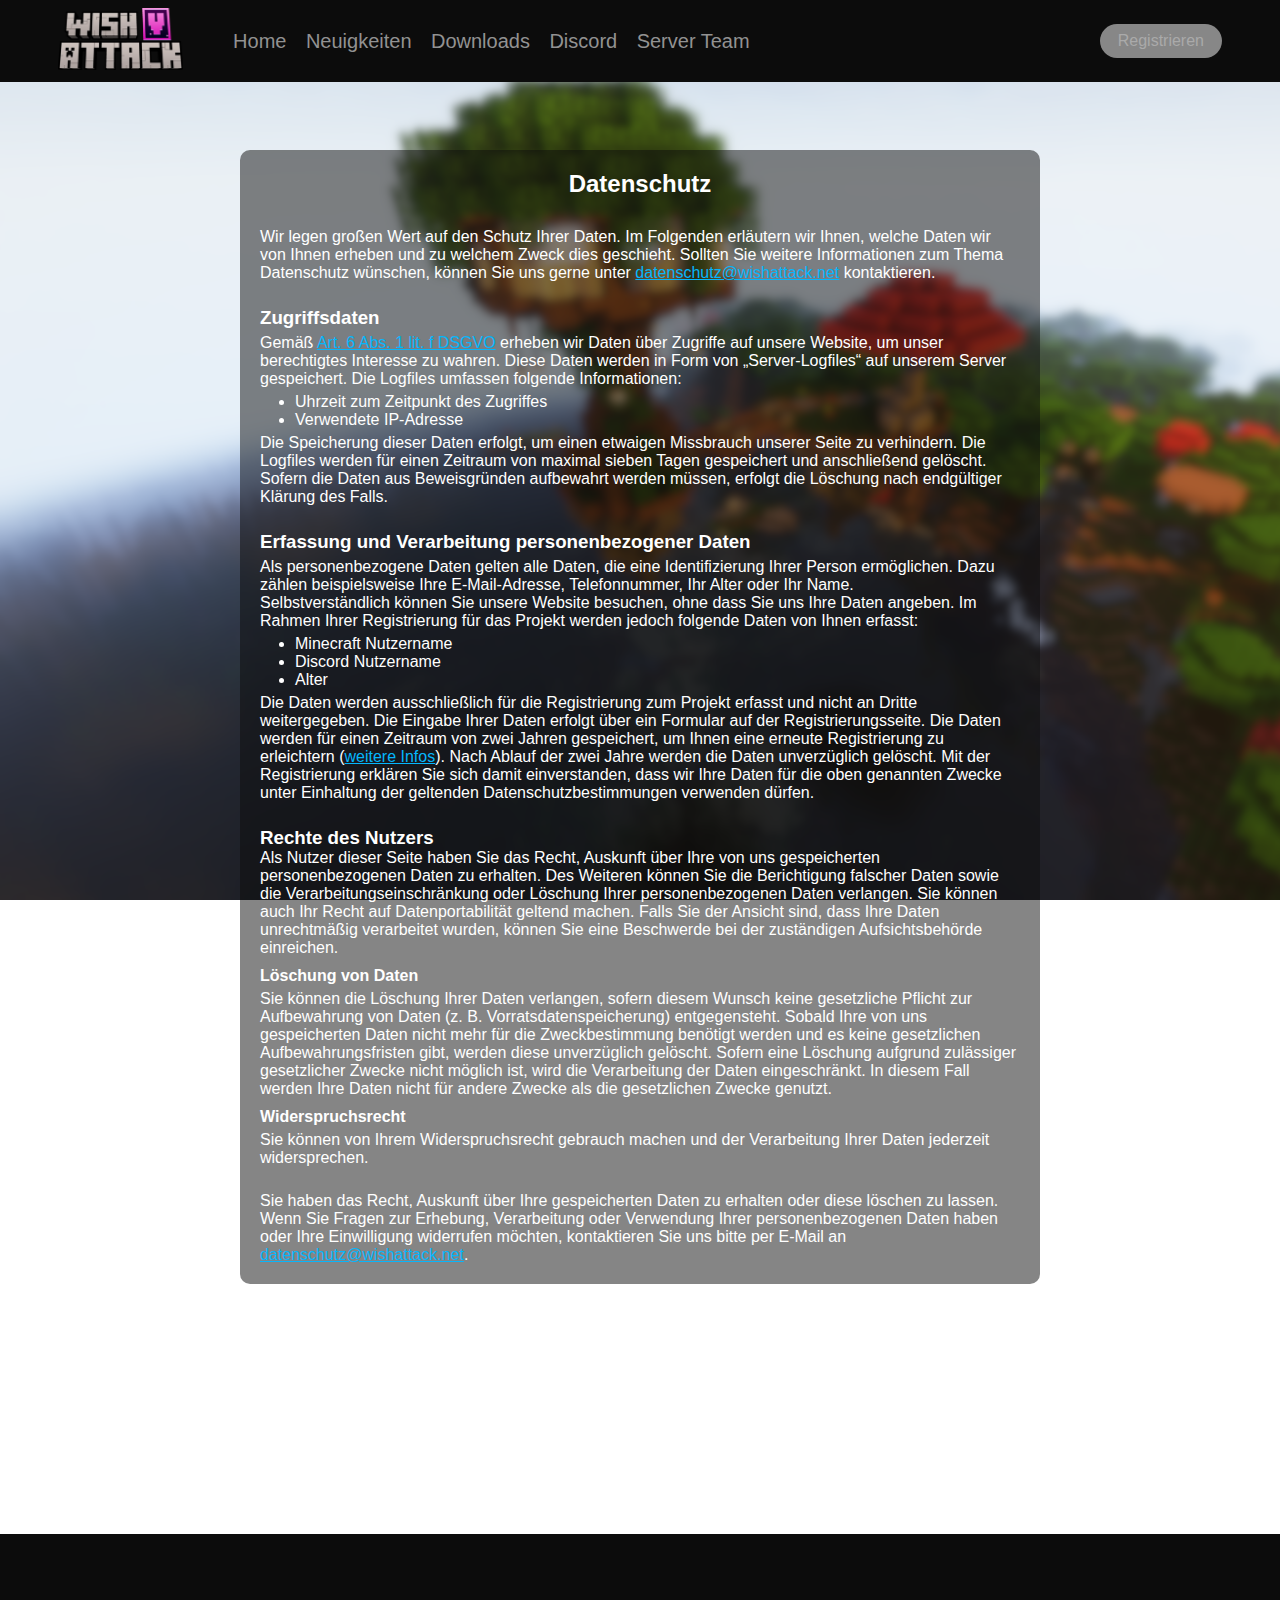
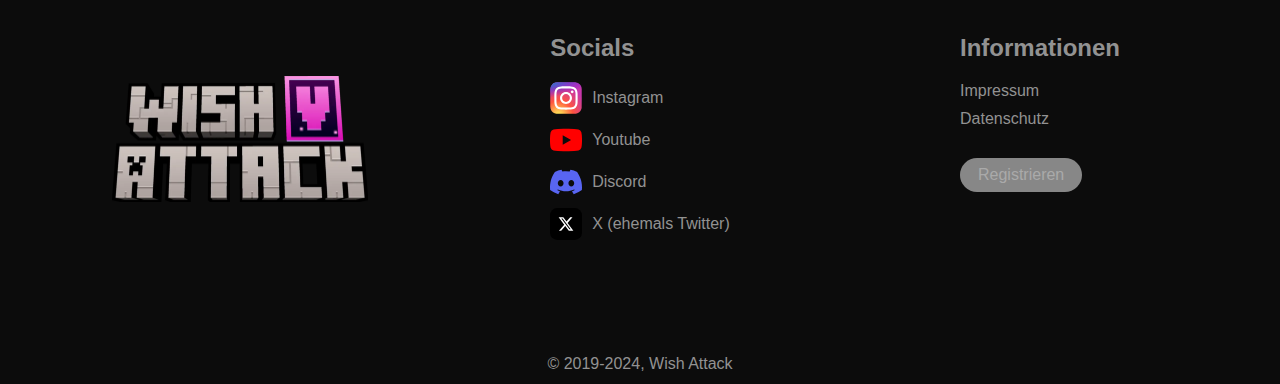
<file: datenschutz.html>
<!DOCTYPE html>
<html lang="de">

<head>
    <meta charset="UTF-8">
    <meta name="viewport" content="width=device-width, initial-scale=1.0">
    <title>Wish Attack | Datenschutz</title>
    <link rel="icon" type="image/x-icon" href="Images/favicon.ico">
    <link rel="stylesheet" href="global_style.css">
    <link rel="stylesheet" href="datenschutz_style.css">
    <script type="text/javascript" src="script.js" defer></script>
    <script async src="https://basicons.xyz/embed.js"></script>
</head>
<body>
    <header>
        <div class="nav">
            <a href="index.html"><img src="Images/WA_Logo.webp" alt="Wish Attack"></a>
            <div class="links">
                <a href="index.html">Home</a>
                <a href="news.html">Neuigkeiten</a>
                <a href="download.html">Downloads</a>
                <a href="https://discord.gg/PjAzBjQW3G">Discord</a>
                <a href="team.html">Server Team</a>
            </div>
            <a href="#" class="button" id="joinLink1">
                <button id="joinBtn1" class="disabled">Registrieren</button>
            </a>
        </div>
        <div class="mobileNav">
            <a href="index.html"><img id="mobileLogo" src="Images/WA_Logo.webp" alt="Wish Attack"></a>
            <img id="bars" src="Images/bars.svg" alt="">
        </div>

        <div id="my-menu" class="off-screen-menu">
            <img id="xIcon" src="Images/xmark.svg" alt="X">
            <img id="offImg" src="Images/WA_Logo.webp" alt="Wish Attack">
            <div class="offButtons">
                <a href="index.html">
                    <button>
                        <img src="Images/icons/home.svg" alt="">
                        Home
                    </button>
                </a>
                <a href="news.html">
                    <button>
                        <img src="Images/icons/news.svg" alt="">
                        Neuigkeiten
                    </button>
                </a>
                <a href="download.html">
                    <button>
                        <img src="Images/icons/download.svg" alt="">
                        Downloads
                    </button>
                </a>
                <a href="https://discord.gg/PjAzBjQW3G">
                    <button>
                        <img src="Images/icons/discord.svg" alt="">
                        Discord
                    </button>
                </a>
                <a href="team.html">
                    <button>
                        <img src="Images/icons/serverTeam.svg" alt="">
                        Server Team
                    </button>
                </a>
                <a id="mobileJoinLink" href="#">
                    <button id="mobileJoinBtn" class="mobileDisabled">
                        <img id="mobileJoinImg" src="Images/icons/joinVariant.svg" alt="">
                        Registrieren
                    </button>
                </a>
            </div>
        </div>
    </header>




    <div class="datenschutz">
        <div class="content">
            <h2>Datenschutz</h2>

            <div class="intro">
                <p>
                    Wir legen großen Wert auf den Schutz Ihrer Daten. Im Folgenden erläutern wir Ihnen, 
                    welche Daten wir von Ihnen erheben und zu welchem Zweck dies geschieht. Sollten Sie 
                    weitere Informationen zum Thema Datenschutz wünschen, können Sie uns gerne unter 
                    <a href="mailto:datenschutz@wishattack.eu">datenschutz@wishattack.net</a> kontaktieren.
                </p>
            </div>
            <div class="accessdata">
                <h3>Zugriffsdaten</h3>
                <p>
                    Gemäß <a href="https://dsgvo-gesetz.de/art-6-dsgvo/" target="_blank">Art. 6 Abs. 1 lit. f DSGVO</a> erheben wir Daten über Zugriffe auf unsere Website, 
                    um unser berechtigtes Interesse zu wahren. Diese Daten werden in Form von „Server-Logfiles“ 
                    auf unserem Server gespeichert. Die Logfiles umfassen folgende Informationen:
                </p>
                <ul>
                    <li>Uhrzeit zum Zeitpunkt des Zugriffes</li>
                    <li>Verwendete IP-Adresse</li>
                </ul>
                <p>
                    Die Speicherung dieser Daten erfolgt, um einen etwaigen Missbrauch unserer Seite zu verhindern. 
                    Die Logfiles werden für einen Zeitraum von maximal sieben Tagen gespeichert und anschließend gelöscht. 
                    Sofern die Daten aus Beweisgründen aufbewahrt werden müssen, erfolgt die Löschung nach endgültiger 
                    Klärung des Falls.
                </p>
            </div>
            <div class="personalData">
                <h3>Erfassung und Verarbeitung personenbezogener Daten</h3>
                <p>
                    Als personenbezogene Daten gelten alle Daten, die eine Identifizierung Ihrer Person ermöglichen. 
                    Dazu zählen beispielsweise Ihre E-Mail-Adresse, Telefonnummer, Ihr Alter oder Ihr Name. <br>
                    Selbstverständlich können Sie unsere Website besuchen, ohne dass Sie uns Ihre Daten angeben. 
                    Im Rahmen Ihrer Registrierung für das Projekt werden jedoch folgende Daten von Ihnen erfasst:
                </p>
                <ul>
                    <li>Minecraft Nutzername</li>
                    <li>Discord Nutzername</li>
                    <li>Alter</li>
                </ul>
                <p>
                    Die Daten werden ausschließlich für die Registrierung zum Projekt erfasst und nicht an Dritte weitergegeben.
                    Die Eingabe Ihrer Daten erfolgt über ein Formular auf der Registrierungsseite. Die Daten werden für einen 
                    Zeitraum von zwei Jahren gespeichert, um Ihnen eine erneute Registrierung zu erleichtern 
                    (<a href="https://discord.com/channels/1047532887928471595/1263840391036403826" target="_blank">weitere Infos</a>). 
                    Nach Ablauf der zwei Jahre werden die Daten unverzüglich gelöscht. Mit der Registrierung erklären Sie sich damit 
                    einverstanden, dass wir Ihre Daten für die oben genannten Zwecke unter Einhaltung der geltenden Datenschutzbestimmungen 
                    verwenden dürfen.
                </p>
            </div>
            <div class="rights">
                <h3>Rechte des Nutzers</h3>
                <p>
                    Als Nutzer dieser Seite haben Sie das Recht, Auskunft über Ihre von uns gespeicherten personenbezogenen Daten 
                    zu erhalten. Des Weiteren können Sie die Berichtigung falscher Daten sowie die Verarbeitungseinschränkung oder 
                    Löschung Ihrer personenbezogenen Daten verlangen. Sie können auch Ihr Recht auf Datenportabilität geltend machen. 
                    Falls Sie der Ansicht sind, dass Ihre Daten unrechtmäßig verarbeitet wurden, können Sie eine Beschwerde bei 
                    der zuständigen Aufsichtsbehörde einreichen.
                </p>
                <h4>Löschung von Daten</h4>
                <p>
                    Sie können die Löschung Ihrer Daten verlangen, sofern diesem Wunsch keine gesetzliche Pflicht zur 
                    Aufbewahrung von Daten (z. B. Vorratsdatenspeicherung) entgegensteht. Sobald Ihre von uns gespeicherten 
                    Daten nicht mehr für die Zweckbestimmung benötigt werden und es keine gesetzlichen Aufbewahrungsfristen 
                    gibt, werden diese unverzüglich gelöscht. Sofern eine Löschung aufgrund zulässiger gesetzlicher Zwecke 
                    nicht möglich ist, wird die Verarbeitung der Daten eingeschränkt. In diesem Fall werden Ihre Daten nicht 
                    für andere Zwecke als die gesetzlichen Zwecke genutzt.
                </p>
                <h4>Widerspruchsrecht</h4>
                <p>
                    Sie können von Ihrem Widerspruchsrecht gebrauch machen und der Verarbeitung Ihrer Daten jederzeit widersprechen.
                </p>
            </div>
            <div class="final">
                <p>
                    Sie haben das Recht, Auskunft über Ihre gespeicherten Daten zu erhalten oder diese löschen zu lassen. Wenn Sie 
                    Fragen zur Erhebung, Verarbeitung oder Verwendung Ihrer personenbezogenen Daten haben oder Ihre Einwilligung 
                    widerrufen möchten, kontaktieren Sie uns bitte per E-Mail an 
                    <a href="mailto:datenschutz@wishattack.eu">datenschutz@wishattack.net</a>.
                </p>
            </div>
        </div>
    </div>




    <footer>
        <div class="footLogo">
            <img src="Images/WA_Logo.webp" alt="Wish Attack Logo">
        </div>
        <div class="social">
            <div class="socialBox">
                <h2>Socials</h2>
                <ul>
                    <li>
                        <a href="https://www.instagram.com/wishattackminecraft/" target="_blank">
                            <img src="Images/instagram.svg" alt="Instagram">
                            Instagram
                        </a>
                    </li>
                    <li>
                        <a href="https://www.youtube.com/@wishattackminecraft" target="_blank">
                            <img src="Images/youtube.svg" alt="Youtube">
                            Youtube
                        </a>
                    </li>
                    <li>
                        <a href="https://discord.gg/PjAzBjQW3G" target="_blank">
                            <img src="Images/discord2.svg" alt="Discord">
                            Discord
                        </a>
                    </li>
                    <li>
                        <a href="https://x.com/wishattackmc" target="_blank">
                            <img src="Images/x.svg" alt="X">
                            X (ehemals Twitter)
                        </a>
                    </li>
                </ul>
            </div>
        </div>
        <div class="footInfo">
            <div class="footInfoBox">
                <h2>Informationen</h2>
                <ul>
                    <li>
                        <a href="impressum.html">Impressum</a>
                    </li>
                    <li>
                        <a href="datenschutz.html">Datenschutz</a>
                    </li>
                    <li>
                        <a href="#" id="joinLink2">
                            <button id="joinBtn2" class="disabled">Registrieren</button>
                        </a>
                    </li>
                </ul>
            </div>
        </div>
        <div class="copyright">© 2019-2024, Wish Attack</div>
    </footer>
</body>
</html>
</file>
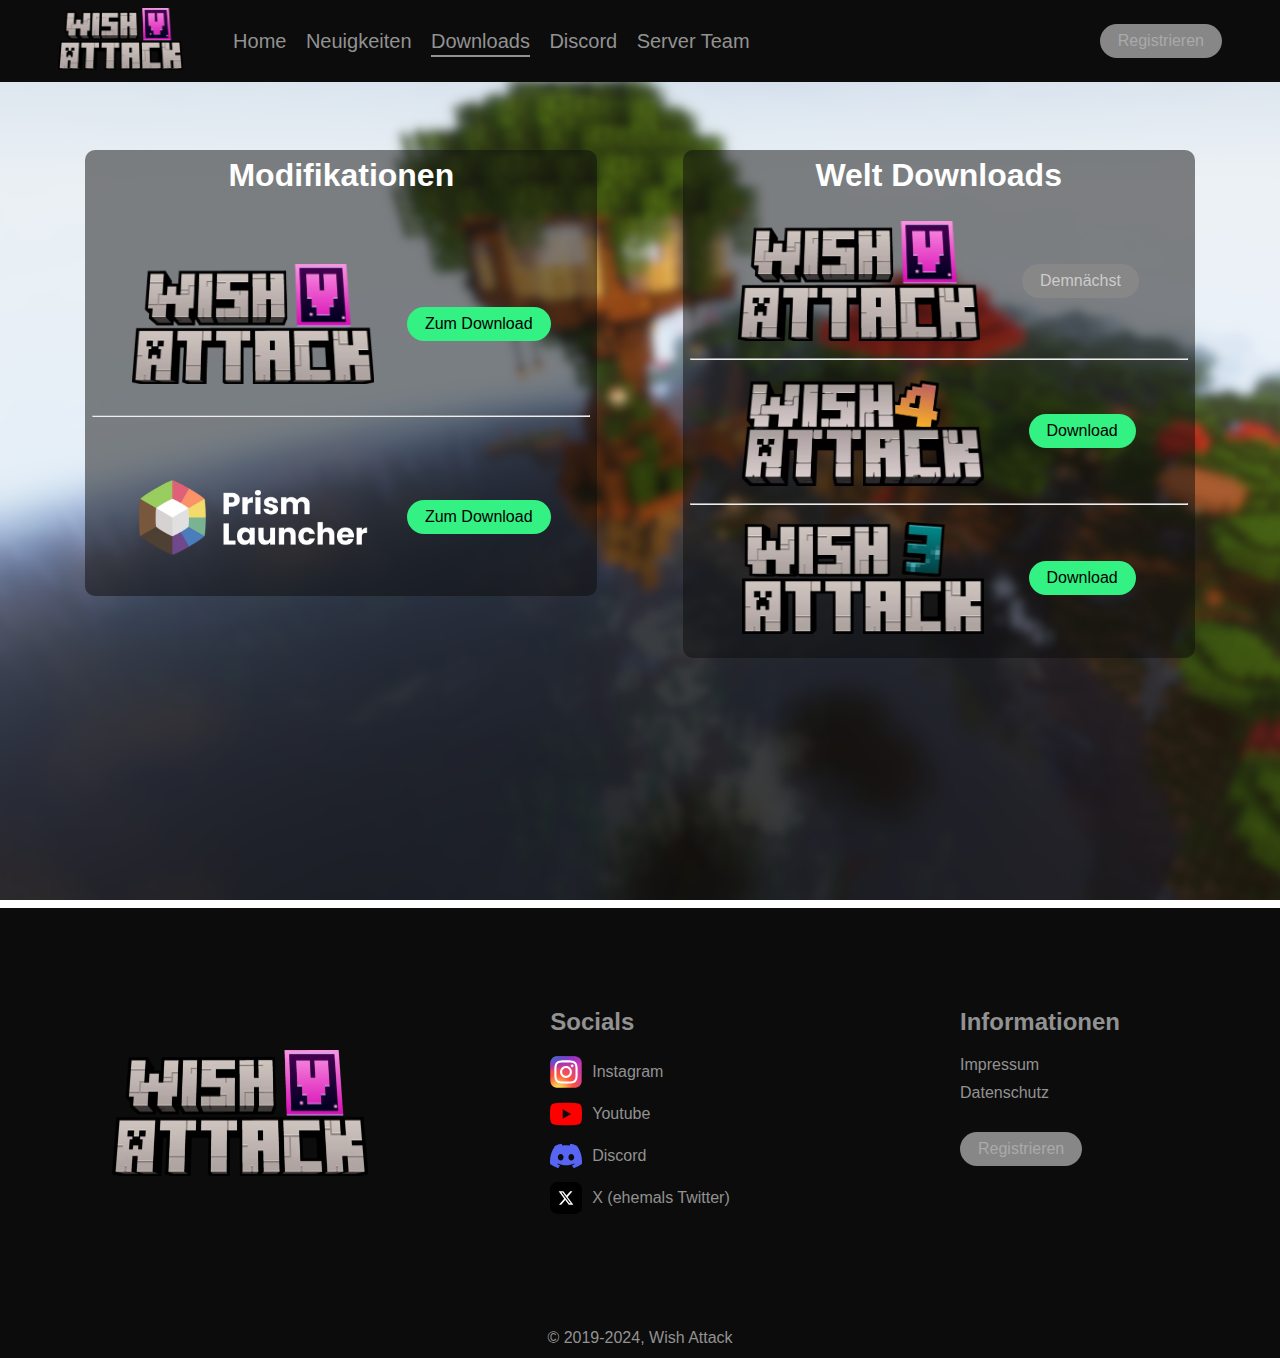
<file: download.html>
<!DOCTYPE html>
<html lang="de">

<head>
    <meta charset="UTF-8">
    <meta name="viewport" content="width=device-width, initial-scale=1.0">
    <title>Wish Attack | Downloads</title>
    <link rel="icon" type="image/x-icon" href="Images/favicon.ico">
    <link rel="stylesheet" href="global_style.css">
    <link rel="stylesheet" href="download_style.css">
    <script type="text/javascript" src="script.js" defer></script>
</head>
<body>
    <header>
        <div class="nav">
            <a href="index.html"><img src="Images/WA_Logo.webp" alt="Wish Attack"></a>
            <div class="links">
                <a href="index.html">Home</a>
                <a href="news.html">Neuigkeiten</a>
                <a href="download.html" id="here">Downloads</a>
                <a href="https://discord.gg/PjAzBjQW3G">Discord</a>
                <a href="team.html">Server Team</a>
            </div>
            <a href="#" class="button" id="joinLink1">
                <button id="joinBtn1" class="disabled">Registrieren</button>
            </a>
        </div>
        <div class="mobileNav">
            <a href="index.html"><img id="mobileLogo" src="Images/WA_Logo.webp" alt="Wish Attack"></a>
            <img id="bars" src="Images/bars.svg" alt="">
        </div>

        <div id="my-menu" class="off-screen-menu">
            <img id="xIcon" src="Images/xmark.svg" alt="X">
            <img id="offImg" src="Images/WA_Logo.webp" alt="Wish Attack">
            <div class="offButtons">
                <a href="index.html">
                    <button>
                        <img src="Images/icons/home.svg" alt="">
                        Home
                    </button>
                </a>
                <a href="news.html">
                    <button>
                        <img src="Images/icons/news.svg" alt="">
                        Neuigkeiten
                    </button>
                </a>
                <a href="download.html">
                    <button>
                        <img src="Images/icons/download.svg" alt="">
                        Downloads
                    </button>
                </a>
                <a href="https://discord.gg/PjAzBjQW3G">
                    <button>
                        <img src="Images/icons/discord.svg" alt="">
                        Discord
                    </button>
                </a>
                <a href="team.html">
                    <button>
                        <img src="Images/icons/serverTeam.svg" alt="">
                        Server Team
                    </button>
                </a>
                <a id="mobileJoinLink" href="#">
                    <button id="mobileJoinBtn" class="mobileDisabled">
                        <img id="mobileJoinImg" src="Images/icons/joinVariant.svg" alt="">
                        Registrieren
                    </button>
                </a>
            </div>
        </div>
    </header>



    <div class="downloads">
        <div class="modefication">
            <h1>Modifikationen</h1>
            <div class="modpack">
                <img src="Images/WA_Logo.webp" alt="Wish Attack Logo">
                <a href="https://modrinth.com/modpack/wish-attack-5/versions" target="_blank"><button class="downlButton">Zum Download</button></a>
            </div>
            <hr>
            <div class="launcher">
                <img src="Images/prism_launcher.webp" alt="Prism Launcher">
                <a href="https://prismlauncher.org/download/" target="_blank"><button class="downlButton">Zum Download</button></a>
            </div>
        </div>

        <div class="world">
            <h1>Welt Downloads</h1>
            <div class="wa5" id="worldDownload">
                <img src="Images/wa5.webp" alt="Wish Attack 5">
                <a href=""><button class="downlButton" id="comSoon" disabled>Demnächst</button></a>
            </div>
            <hr>
            <div class="wa4" id="worldDownload">
                <img src="Images/wa4.webp" alt="Wish Attack 4">
                <a href="https://drive.google.com/file/d/1iQXNe1mBHHOxhmLUJp0-DxoRrj09SX39/view" target="_blank"><button class="downlButton">Download</button></a>
            </div>
            <hr>
            <div class="wa3" id="worldDownload">
                <img src="Images/wa3.webp" alt="Wish Attack 3">
                <a href="https://drive.google.com/file/d/127NC3tteJ_2uzqEjxLCBCWjq29Or0ZEZ/view?usp=drive_link" target="_blank"><button class="downlButton">Download</button></a>
            </div>
        </div>
    </div>



    <footer>
        <div class="footLogo">
            <img src="Images/WA_Logo.webp" alt="Wish Attack Logo">
        </div>
        <div class="social">
            <div class="socialBox">
                <h2>Socials</h2>
                <ul>
                    <li>
                        <a href="https://www.instagram.com/wishattackminecraft/" target="_blank">
                            <img src="Images/instagram.svg" alt="Instagram">
                            Instagram
                        </a>
                    </li>
                    <li>
                        <a href="https://www.youtube.com/@wishattackminecraft" target="_blank">
                            <img src="Images/youtube.svg" alt="Youtube">
                            Youtube
                        </a>
                    </li>
                    <li>
                        <a href="https://discord.gg/PjAzBjQW3G" target="_blank">
                            <img src="Images/discord2.svg" alt="Discord">
                            Discord
                        </a>
                    </li>
                    <li>
                        <a href="https://x.com/wishattackmc" target="_blank">
                            <img src="Images/x.svg" alt="X">
                            X (ehemals Twitter)
                        </a>
                    </li>
                </ul>
            </div>
        </div>
        <div class="footInfo">
            <div class="footInfoBox">
                <h2>Informationen</h2>
                <ul>
                    <li>
                        <a href="impressum.html">Impressum</a>
                    </li>
                    <li>
                        <a href="datenschutz.html">Datenschutz</a>
                    </li>
                    <li>
                        <a href="#" id="joinLink2">
                            <button id="joinBtn2" class="disabled">Registrieren</button>
                        </a>
                    </li>
                </ul>
            </div>
        </div>
        <div class="copyright">© 2019-2024, Wish Attack</div>
    </footer>
</body>
</html>
</file>
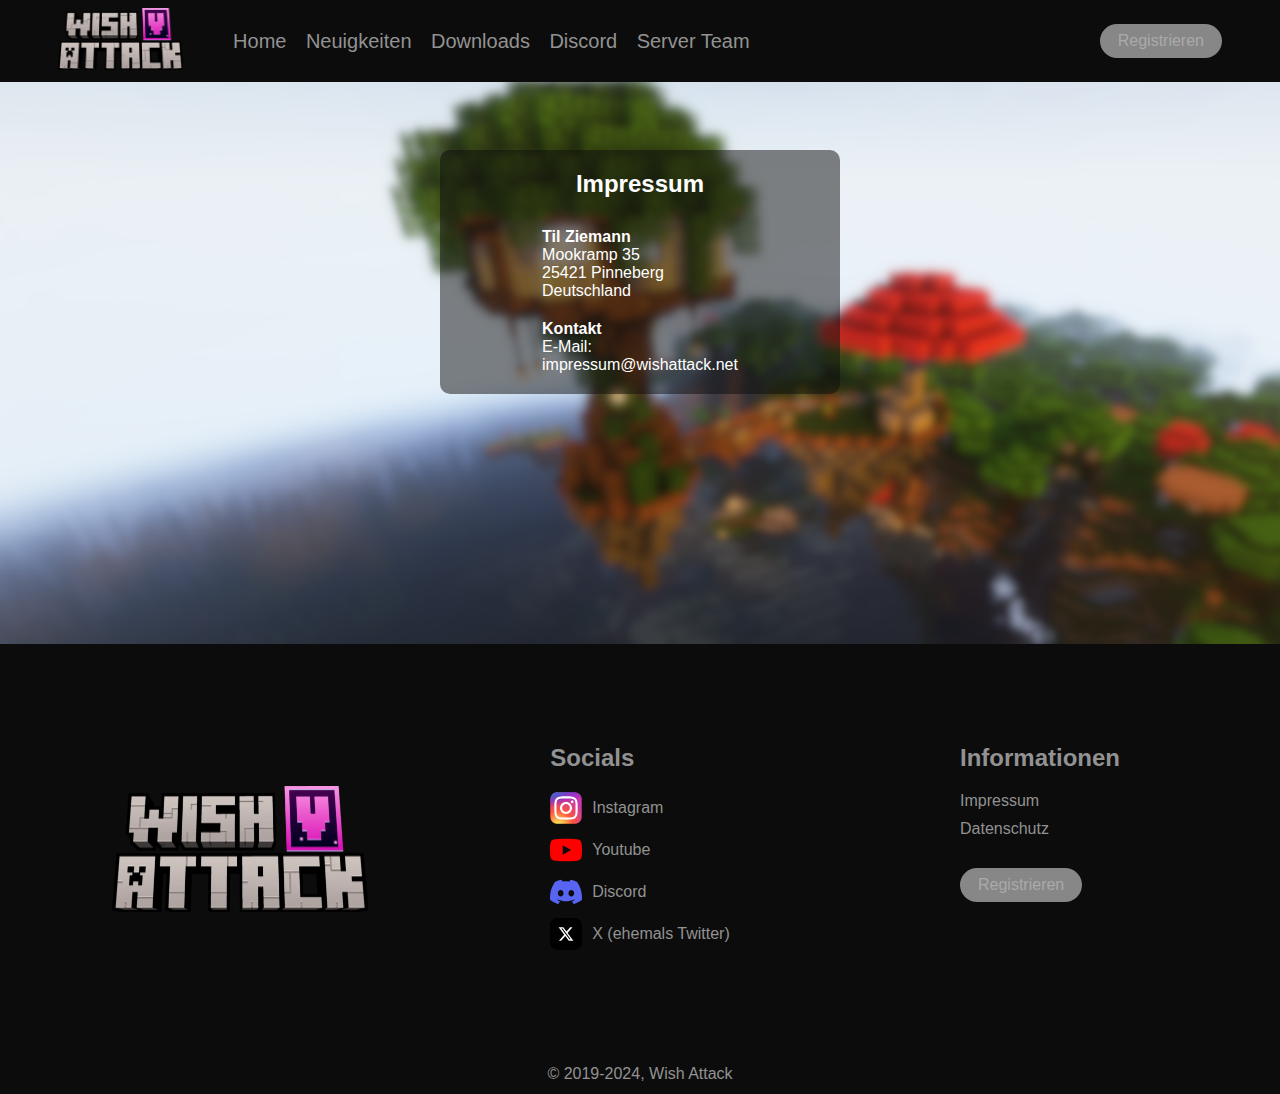
<file: impressum.html>
<!DOCTYPE html>
<html lang="de">

<head>
    <meta charset="UTF-8">
    <meta name="viewport" content="width=device-width, initial-scale=1.0">
    <title>Wish Attack | Impressum</title>
    <link rel="icon" type="image/x-icon" href="Images/favicon.ico">
    <link rel="stylesheet" href="global_style.css">
    <link rel="stylesheet" href="impressum_style.css">
    <script type="text/javascript" src="script.js" defer></script>
    <script async src="https://basicons.xyz/embed.js"></script>
</head>
<body>
    <header>
        <div class="nav">
            <a href="index.html"><img src="Images/WA_Logo.webp" alt="Wish Attack"></a>
            <div class="links">
                <a href="index.html">Home</a>
                <a href="news.html">Neuigkeiten</a>
                <a href="download.html">Downloads</a>
                <a href="https://discord.gg/PjAzBjQW3G">Discord</a>
                <a href="team.html">Server Team</a>
            </div>
            <a href="#" class="button" id="joinLink1">
                <button id="joinBtn1" class="disabled">Registrieren</button>
            </a>
        </div>
        <div class="mobileNav">
            <a href="index.html"><img id="mobileLogo" src="Images/WA_Logo.webp" alt="Wish Attack"></a>
            <img id="bars" src="Images/bars.svg" alt="">
        </div>

        <div id="my-menu" class="off-screen-menu">
            <img id="xIcon" src="Images/xmark.svg" alt="X">
            <img id="offImg" src="Images/WA_Logo.webp" alt="Wish Attack">
            <div class="offButtons">
                <a href="index.html">
                    <button>
                        <img src="Images/icons/home.svg" alt="">
                        Home
                    </button>
                </a>
                <a href="news.html">
                    <button>
                        <img src="Images/icons/news.svg" alt="">
                        Neuigkeiten
                    </button>
                </a>
                <a href="download.html">
                    <button>
                        <img src="Images/icons/download.svg" alt="">
                        Downloads
                    </button>
                </a>
                <a href="https://discord.gg/PjAzBjQW3G">
                    <button>
                        <img src="Images/icons/discord.svg" alt="">
                        Discord
                    </button>
                </a>
                <a href="team.html">
                    <button>
                        <img src="Images/icons/serverTeam.svg" alt="">
                        Server Team
                    </button>
                </a>
                <a id="mobileJoinLink" href="#">
                    <button id="mobileJoinBtn" class="mobileDisabled">
                        <img id="mobileJoinImg" src="Images/icons/joinVariant.svg" alt="">
                        Registrieren
                    </button>
                </a>
            </div>
        </div>
    </header>




    <div class="impressum">
        <div class="content">
            <h2>Impressum</h2>
            <ul>
                <li id="name">Til Ziemann</li>
                <li id="street">Mookramp 35</li>
                <li id="city">25421 Pinneberg</li>
                <li id="country">Deutschland</li>
            </ul>
            <ul class="contact">
                <li id="title">Kontakt</li>
                <!---<li id="phone">
                    Telefon: <br>
                    Not Available
                </li>
                <br>-->
                <li id="email">
                    E-Mail: <br>
                    impressum@wishattack.net
                </li>
            </ul>
        </div>

    </div>



    <footer>
        <div class="footLogo">
            <img src="Images/WA_Logo.webp" alt="Wish Attack Logo">
        </div>
        <div class="social">
            <div class="socialBox">
                <h2>Socials</h2>
                <ul>
                    <li>
                        <a href="https://www.instagram.com/wishattackminecraft/" target="_blank">
                            <img src="Images/instagram.svg" alt="Instagram">
                            Instagram
                        </a>
                    </li>
                    <li>
                        <a href="https://www.youtube.com/@wishattackminecraft" target="_blank">
                            <img src="Images/youtube.svg" alt="Youtube">
                            Youtube
                        </a>
                    </li>
                    <li>
                        <a href="https://discord.gg/PjAzBjQW3G" target="_blank">
                            <img src="Images/discord2.svg" alt="Discord">
                            Discord
                        </a>
                    </li>
                    <li>
                        <a href="https://x.com/wishattackmc" target="_blank">
                            <img src="Images/x.svg" alt="X">
                            X (ehemals Twitter)
                        </a>
                    </li>
                </ul>
            </div>
        </div>
        <div class="footInfo">
            <div class="footInfoBox">
                <h2>Informationen</h2>
                <ul>
                    <li>
                        <a href="impressum.html">Impressum</a>
                    </li>
                    <li>
                        <a href="datenschutz.html">Datenschutz</a>
                    </li>
                    <li>
                        <a href="#" id="joinLink2">
                            <button id="joinBtn2" class="disabled">Registrieren</button>
                        </a>
                    </li>
                </ul>
            </div>
        </div>
        <div class="copyright">© 2019-2024, Wish Attack</div>
    </footer>
</body>
</html>
</file>
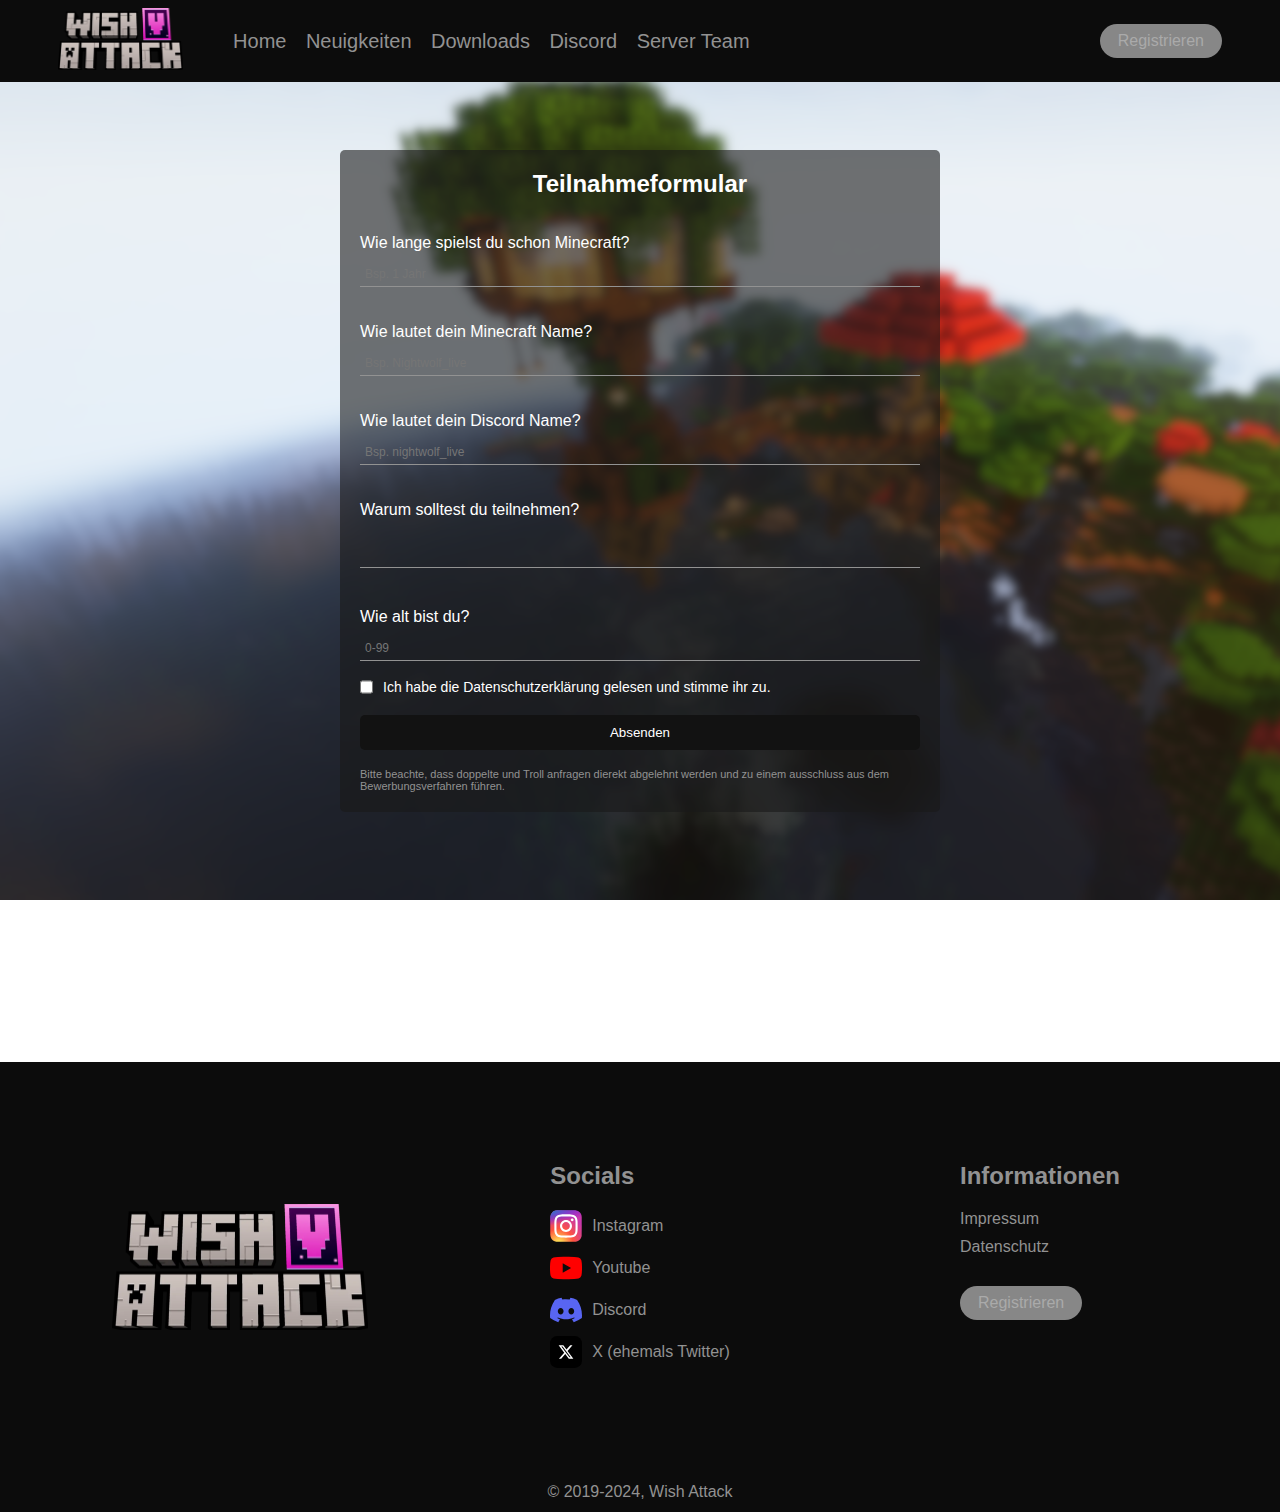
<file: join.html>
<!DOCTYPE html>
<html lang="de">

<head>
	<meta charset="UTF-8">
	<meta name="viewport" content="width=device-width, initial-scale=1.0">
	<title>Wish Attack | Registrieren</title>
    <link rel="icon" type="image/x-icon" href="Images/favicon.ico">
	<link rel="stylesheet" href="global_style.css">
	<link rel="stylesheet" href="join_style.css">
	<script type="text/javascript" src="script.js" defer></script>
	<script async src="https://basicons.xyz/embed.js"></script>
</head>
<body>
    <header>
        <div class="nav">
            <a href="index.html"><img src="Images/WA_Logo.webp" alt="Wish Attack"></a>
            <div class="links">
                <a href="index.html">Home</a>
                <a href="news.html">Neuigkeiten</a>
                <a href="download.html">Downloads</a>
                <a href="https://discord.gg/PjAzBjQW3G">Discord</a>
                <a href="team.html">Server Team</a>
            </div>
            <a href="#" class="button" id="joinLink1">
                <button id="joinBtn1" class="disabled">Registrieren</button>
            </a>
        </div>
        <div class="mobileNav">
            <a href="index.html"><img id="mobileLogo" src="Images/WA_Logo.webp" alt="Wish Attack"></a>
            <img id="bars" src="Images/bars.svg" alt="">
        </div>

        <div id="my-menu" class="off-screen-menu">
            <img id="xIcon" src="Images/xmark.svg" alt="X">
            <img id="offImg" src="Images/WA_Logo.webp" alt="Wish Attack">
            <div class="offButtons">
                <a href="index.html">
                    <button>
                        <img src="Images/icons/home.svg" alt="">
                        Home
                    </button>
                </a>
                <a href="news.html">
                    <button>
                        <img src="Images/icons/news.svg" alt="">
                        Neuigkeiten
                    </button>
                </a>
                <a href="download.html">
                    <button>
                        <img src="Images/icons/download.svg" alt="">
                        Downloads
                    </button>
                </a>
                <a href="https://discord.gg/PjAzBjQW3G">
                    <button>
                        <img src="Images/icons/discord.svg" alt="">
                        Discord
                    </button>
                </a>
                <a href="team.html">
                    <button>
                        <img src="Images/icons/serverTeam.svg" alt="">
                        Server Team
                    </button>
                </a>
                <a id="mobileJoinLink" href="#">
                    <button id="mobileJoinBtn" class="mobileDisabled">
                        <img id="mobileJoinImg" src="Images/icons/joinVariant.svg" alt="">
                        Registrieren
                    </button>
                </a>
            </div>
        </div>
    </header>
	
	<div class="form">
		<h2>Teilnahmeformular</h2>
  		<br><br>
		<form action="process_form.php" method="post">
			<label for="playtime">Wie lange spielst du schon Minecraft?</label>
    		<input  type="text" id="playtime" name="playtime" placeholder="Bsp. 1 Jahr" required><br><br><br>
    
			<label for="mcname">Wie lautet dein Minecraft Name?</label>
			<input type="text" id="mcname" name="mcname" placeholder="Bsp. Nightwolf_live" required><br><br><br>

    		<label for="dcname">Wie lautet dein Discord Name?</label>
			<input type="text" id="dcname" name="dcname" placeholder="Bsp. nightwolf_live" required><br><br><br>

			<label for="why">Warum solltest du teilnehmen?</label>
			<textarea id="why" name="why" required></textarea><br><br><br>

			<label for="age">Wie alt bist du?</label>
			<input type="number" min="0" max="99" onkeypress="return event.charCode >= 48 && event.charCode <= 57" id="age" name="age" placeholder="0-99" required><br><br>

            <div class="privacyCheck">
                <input type="checkbox" name="privacyPolicy" id="privacyPolicy" required>
                <p>Ich habe die Datenschutzerklärung gelesen und stimme ihr zu.</p>
            </div>

			<button class="submit">Absenden</button>
		</form>
		<br>
		<div class="troll">Bitte beachte, dass doppelte und Troll anfragen dierekt abgelehnt werden und zu einem ausschluss aus dem Bewerbungsverfahren führen.</div>
	</div>



    <footer>
        <div class="footLogo">
            <img src="Images/WA_Logo.webp" alt="Wish Attack Logo">
        </div>
        <div class="social">
            <div class="socialBox">
                <h2>Socials</h2>
                <ul>
                    <li>
                        <a href="https://www.instagram.com/wishattackminecraft/" target="_blank">
                            <img src="Images/instagram.svg" alt="Instagram">
                            Instagram
                        </a>
                    </li>
                    <li>
                        <a href="https://www.youtube.com/@wishattackminecraft" target="_blank">
                            <img src="Images/youtube.svg" alt="Youtube">
                            Youtube
                        </a>
                    </li>
                    <li>
                        <a href="https://discord.gg/PjAzBjQW3G" target="_blank">
                            <img src="Images/discord2.svg" alt="Discord">
                            Discord
                        </a>
                    </li>
                    <li>
                        <a href="https://x.com/wishattackmc" target="_blank">
                            <img src="Images/x.svg" alt="X">
                            X (ehemals Twitter)
                        </a>
                    </li>
                </ul>
            </div>
        </div>
        <div class="footInfo">
            <div class="footInfoBox">
                <h2>Informationen</h2>
                <ul>
                    <li>
                        <a href="impressum.html">Impressum</a>
                    </li>
                    <li>
                        <a href="datenschutz.html">Datenschutz</a>
                    </li>
                    <li>
                        <a href="#" id="joinLink2">
                            <button id="joinBtn2" class="disabled">Registrieren</button>
                        </a>
                    </li>
                </ul>
            </div>
        </div>
        <div class="copyright">© 2019-2024, Wish Attack</div>
    </footer>
</body>
</html>
</file>
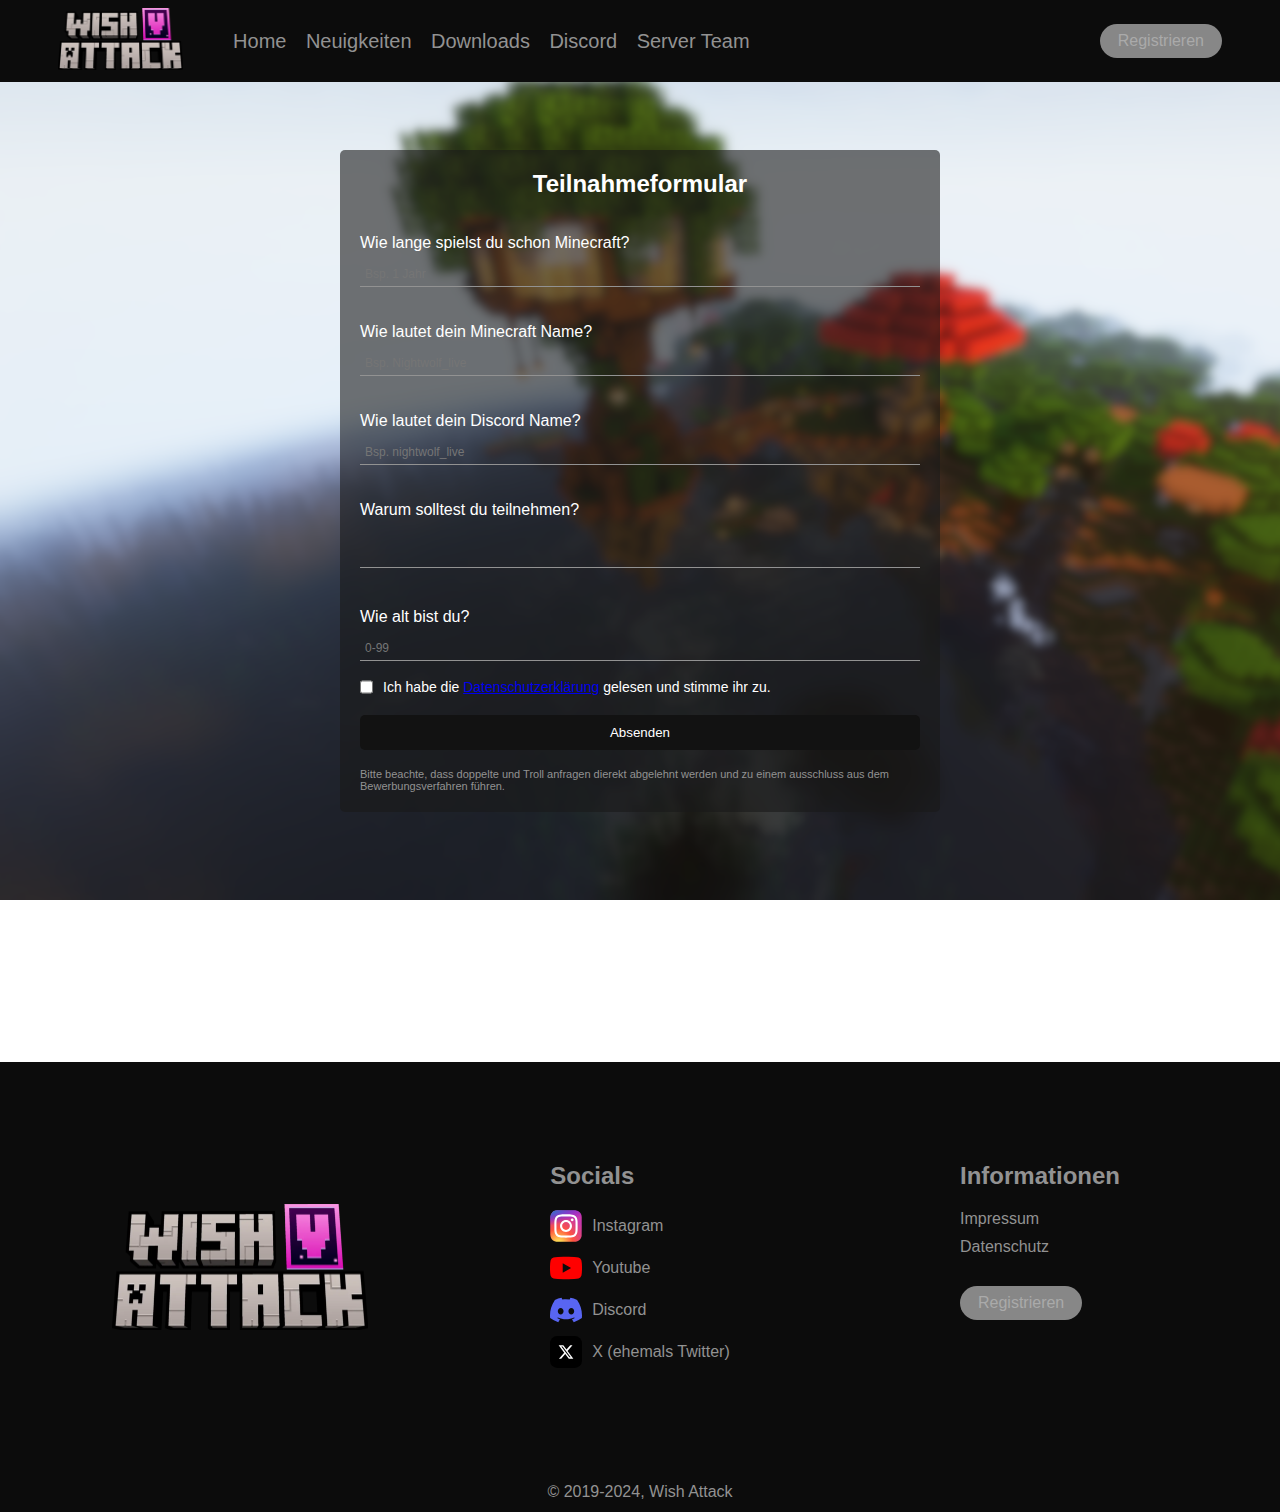
<file: register.html>
<!DOCTYPE html>
<html lang="de">

<head>
	<meta charset="UTF-8">
	<meta name="viewport" content="width=device-width, initial-scale=1.0">
	<title>Wish Attack | Registrieren</title>
    <link rel="icon" type="image/x-icon" href="Images/favicon.ico">
	<link rel="stylesheet" href="global_style.css">
	<link rel="stylesheet" href="register_style.css">
	<script type="text/javascript" src="script.js" defer></script>
	<script async src="https://basicons.xyz/embed.js"></script>
</head>
<body>
    <header>
        <div class="nav">
            <a href="index.html"><img src="Images/WA_Logo.webp" alt="Wish Attack"></a>
            <div class="links">
                <a href="index.html">Home</a>
                <a href="news.html">Neuigkeiten</a>
                <a href="download.html">Downloads</a>
                <a href="https://discord.gg/PjAzBjQW3G">Discord</a>
                <a href="team.html">Server Team</a>
            </div>
            <a href="#" class="button" id="joinLink1">
                <button id="joinBtn1" class="disabled">Registrieren</button>
            </a>
        </div>
        <div class="mobileNav">
            <a href="index.html"><img id="mobileLogo" src="Images/WA_Logo.webp" alt="Wish Attack"></a>
            <img id="bars" src="Images/bars.svg" alt="">
        </div>

        <div id="my-menu" class="off-screen-menu">
            <img id="xIcon" src="Images/xmark.svg" alt="X">
            <img id="offImg" src="Images/WA_Logo.webp" alt="Wish Attack">
            <div class="offButtons">
                <a href="index.html">
                    <button>
                        <img src="Images/icons/home.svg" alt="">
                        Home
                    </button>
                </a>
                <a href="news.html">
                    <button>
                        <img src="Images/icons/news.svg" alt="">
                        Neuigkeiten
                    </button>
                </a>
                <a href="download.html">
                    <button>
                        <img src="Images/icons/download.svg" alt="">
                        Downloads
                    </button>
                </a>
                <a href="https://discord.gg/PjAzBjQW3G">
                    <button>
                        <img src="Images/icons/discord.svg" alt="">
                        Discord
                    </button>
                </a>
                <a href="team.html">
                    <button>
                        <img src="Images/icons/serverTeam.svg" alt="">
                        Server Team
                    </button>
                </a>
                <a id="mobileJoinLink" href="#">
                    <button id="mobileJoinBtn" class="mobileDisabled">
                        <img id="mobileJoinImg" src="Images/icons/joinVariant.svg" alt="">
                        Registrieren
                    </button>
                </a>
            </div>
        </div>
    </header>
	
	<div class="form">
		<h2>Teilnahmeformular</h2>
  		<br><br>
		<form action="register.php" method="post">
			<label for="playtime">Wie lange spielst du schon Minecraft?</label>
    		<input  type="text" id="playtime" name="playtime" placeholder="Bsp. 1 Jahr" required><br><br><br>
    
			<label for="mcname">Wie lautet dein Minecraft Name?</label>
			<input type="text" id="mcname" name="mcname" placeholder="Bsp. Nightwolf_live" required><br><br><br>

    		<label for="dcname">Wie lautet dein Discord Name?</label>
			<input type="text" id="dcname" name="dcname" placeholder="Bsp. nightwolf_live" required><br><br><br>

			<label for="why">Warum solltest du teilnehmen?</label>
			<textarea id="why" name="why" required></textarea><br><br><br>

			<label for="age">Wie alt bist du?</label>
			<input type="number" min="0" max="99" onkeypress="return event.charCode >= 48 && event.charCode <= 57" id="age" name="age" placeholder="0-99" required><br><br>

            <div class="privacyCheck">
                <input type="checkbox" name="privacyPolicy" id="privacyPolicy" required>
                <p>Ich habe die <a href="datenschutz.html">Datenschutzerklärung</a> gelesen und stimme ihr zu.</p>
            </div>

			<button class="submit">Absenden</button>
		</form>
		<br>
		<div class="troll">Bitte beachte, dass doppelte und Troll anfragen dierekt abgelehnt werden und zu einem ausschluss aus dem Bewerbungsverfahren führen.</div>
	</div>



    <footer>
        <div class="footLogo">
            <img src="Images/WA_Logo.webp" alt="Wish Attack Logo">
        </div>
        <div class="social">
            <div class="socialBox">
                <h2>Socials</h2>
                <ul>
                    <li>
                        <a href="https://www.instagram.com/wishattackminecraft/" target="_blank">
                            <img src="Images/instagram.svg" alt="Instagram">
                            Instagram
                        </a>
                    </li>
                    <li>
                        <a href="https://www.youtube.com/@wishattackminecraft" target="_blank">
                            <img src="Images/youtube.svg" alt="Youtube">
                            Youtube
                        </a>
                    </li>
                    <li>
                        <a href="https://discord.gg/PjAzBjQW3G" target="_blank">
                            <img src="Images/discord2.svg" alt="Discord">
                            Discord
                        </a>
                    </li>
                    <li>
                        <a href="https://x.com/wishattackmc" target="_blank">
                            <img src="Images/x.svg" alt="X">
                            X (ehemals Twitter)
                        </a>
                    </li>
                </ul>
            </div>
        </div>
        <div class="footInfo">
            <div class="footInfoBox">
                <h2>Informationen</h2>
                <ul>
                    <li>
                        <a href="impressum.html">Impressum</a>
                    </li>
                    <li>
                        <a href="datenschutz.html">Datenschutz</a>
                    </li>
                    <li>
                        <a href="#" id="joinLink2">
                            <button id="joinBtn2" class="disabled">Registrieren</button>
                        </a>
                    </li>
                </ul>
            </div>
        </div>
        <div class="copyright">© 2019-2024, Wish Attack</div>
    </footer>
</body>
</html>
</file>
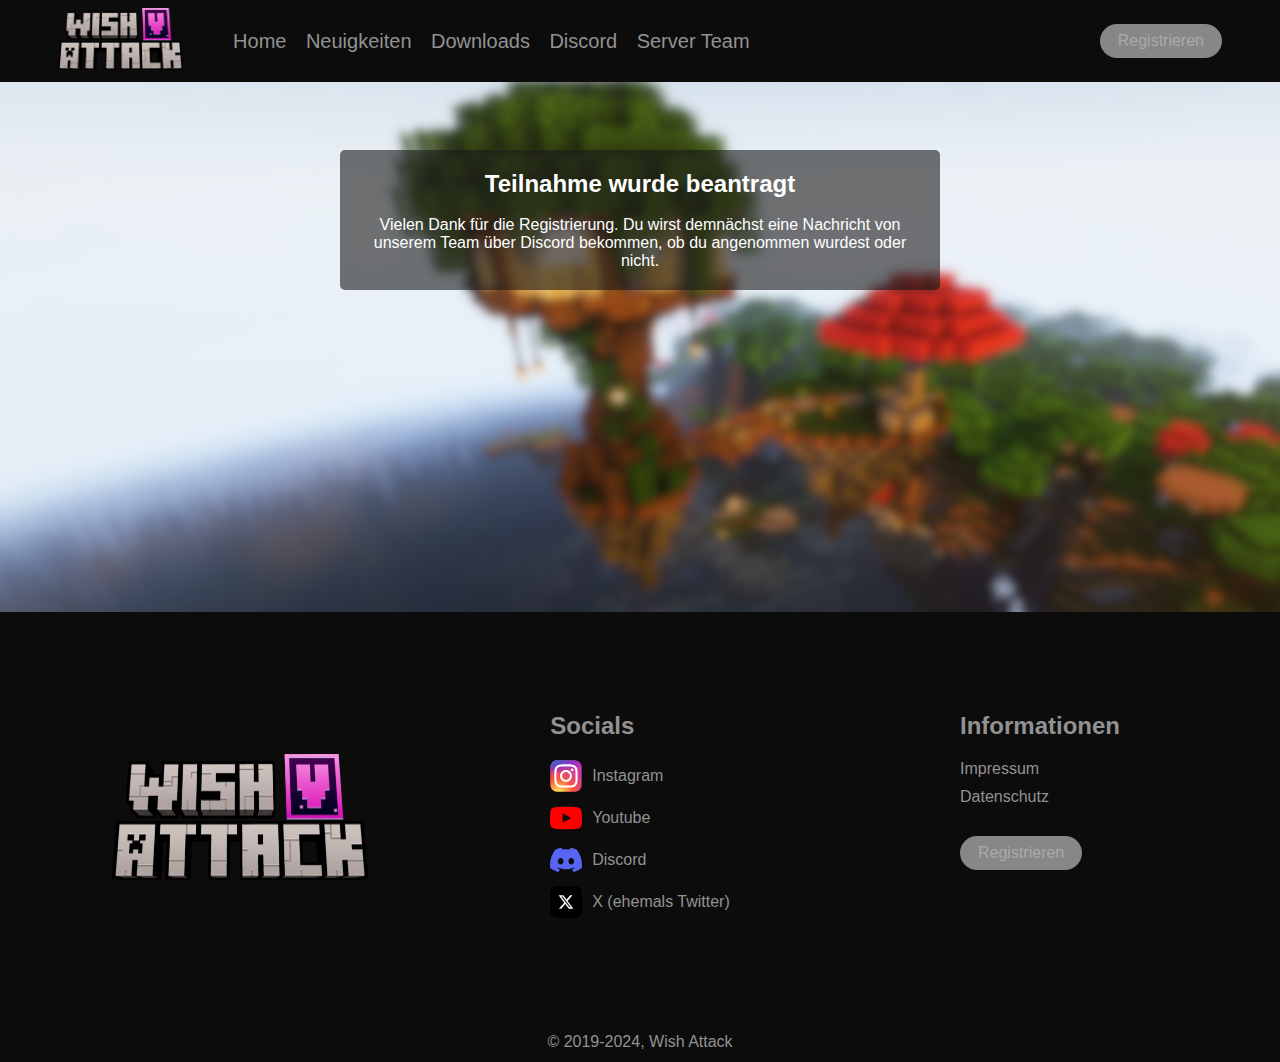
<file: success.html>
<!DOCTYPE html>
<html lang="de">

<head>
    <meta charset="UTF-8">
    <meta name="viewport" content="width=device-width, initial-scale=1.0">
    <title>Wish Attack | Registrieren</title>
    <link rel="icon" type="image/x-icon" href="Images/favicon.ico">
    <link rel="stylesheet" href="global_style.css">
    <link rel="stylesheet" href="success_style.css">
    <script type="text/javascript" src="script.js" defer></script>
    <script async src="https://basicons.xyz/embed.js"></script>
</head>
<body>
    <header>
        <div class="nav">
            <a href="index.html"><img src="Images/WA_Logo.webp" alt="Wish Attack"></a>
            <div class="links">
                <a href="index.html">Home</a>
                <a href="news.html">Neuigkeiten</a>
                <a href="download.html">Downloads</a>
                <a href="https://discord.gg/PjAzBjQW3G">Discord</a>
                <a href="team.html">Server Team</a>
            </div>
            <a href="#" class="button" id="joinLink1">
                <button id="joinBtn1" class="disabled">Registrieren</button>
            </a>
        </div>
        <div class="mobileNav">
            <a href="index.html"><img id="mobileLogo" src="Images/WA_Logo.webp" alt="Wish Attack"></a>
            <img id="bars" src="Images/bars.svg" alt="">
        </div>

        <div id="my-menu" class="off-screen-menu">
            <img id="xIcon" src="Images/xmark.svg" alt="X">
            <img id="offImg" src="Images/WA_Logo.webp" alt="Wish Attack">
            <div class="offButtons">
                <a href="index.html">
                    <button>
                        <img src="Images/icons/home.svg" alt="">
                        Home
                    </button>
                </a>
                <a href="news.html">
                    <button>
                        <img src="Images/icons/news.svg" alt="">
                        Neuigkeiten
                    </button>
                </a>
                <a href="download.html">
                    <button>
                        <img src="Images/icons/download.svg" alt="">
                        Downloads
                    </button>
                </a>
                <a href="https://discord.gg/PjAzBjQW3G">
                    <button>
                        <img src="Images/icons/discord.svg" alt="">
                        Discord
                    </button>
                </a>
                <a href="team.html">
                    <button>
                        <img src="Images/icons/serverTeam.svg" alt="">
                        Server Team
                    </button>
                </a>
                <a id="mobileJoinLink" href="#">
                    <button id="mobileJoinBtn" class="mobileDisabled">
                        <img id="mobileJoinImg" src="Images/icons/joinVariant.svg" alt="">
                        Registrieren
                    </button>
                </a>
            </div>
        </div>
    </header>




    <div class="success">
        <h2>Teilnahme wurde beantragt</h2>
        <br>
        <p>Vielen Dank für die Registrierung. Du wirst demnächst eine Nachricht von unserem Team über Discord bekommen, ob du angenommen wurdest oder nicht.</p>
    </div>



    <footer>
        <div class="footLogo">
            <img src="Images/WA_Logo.webp" alt="Wish Attack Logo">
        </div>
        <div class="social">
            <div class="socialBox">
                <h2>Socials</h2>
                <ul>
                    <li>
                        <a href="https://www.instagram.com/wishattackminecraft/" target="_blank">
                            <img src="Images/instagram.svg" alt="Instagram">
                            Instagram
                        </a>
                    </li>
                    <li>
                        <a href="https://www.youtube.com/@wishattackminecraft" target="_blank">
                            <img src="Images/youtube.svg" alt="Youtube">
                            Youtube
                        </a>
                    </li>
                    <li>
                        <a href="https://discord.gg/PjAzBjQW3G" target="_blank">
                            <img src="Images/discord2.svg" alt="Discord">
                            Discord
                        </a>
                    </li>
                    <li>
                        <a href="https://x.com/wishattackmc" target="_blank">
                            <img src="Images/x.svg" alt="X">
                            X (ehemals Twitter)
                        </a>
                    </li>
                </ul>
            </div>
        </div>
        <div class="footInfo">
            <div class="footInfoBox">
                <h2>Informationen</h2>
                <ul>
                    <li>
                        <a href="impressum.html">Impressum</a>
                    </li>
                    <li>
                        <a href="datenschutz.html">Datenschutz</a>
                    </li>
                    <li>
                        <a href="#" id="joinLink2">
                            <button id="joinBtn2" class="disabled">Registrieren</button>
                        </a>
                    </li>
                </ul>
            </div>
        </div>
        <div class="copyright">© 2019-2024, Wish Attack</div>
    </footer>
</body>
</html>
</file>
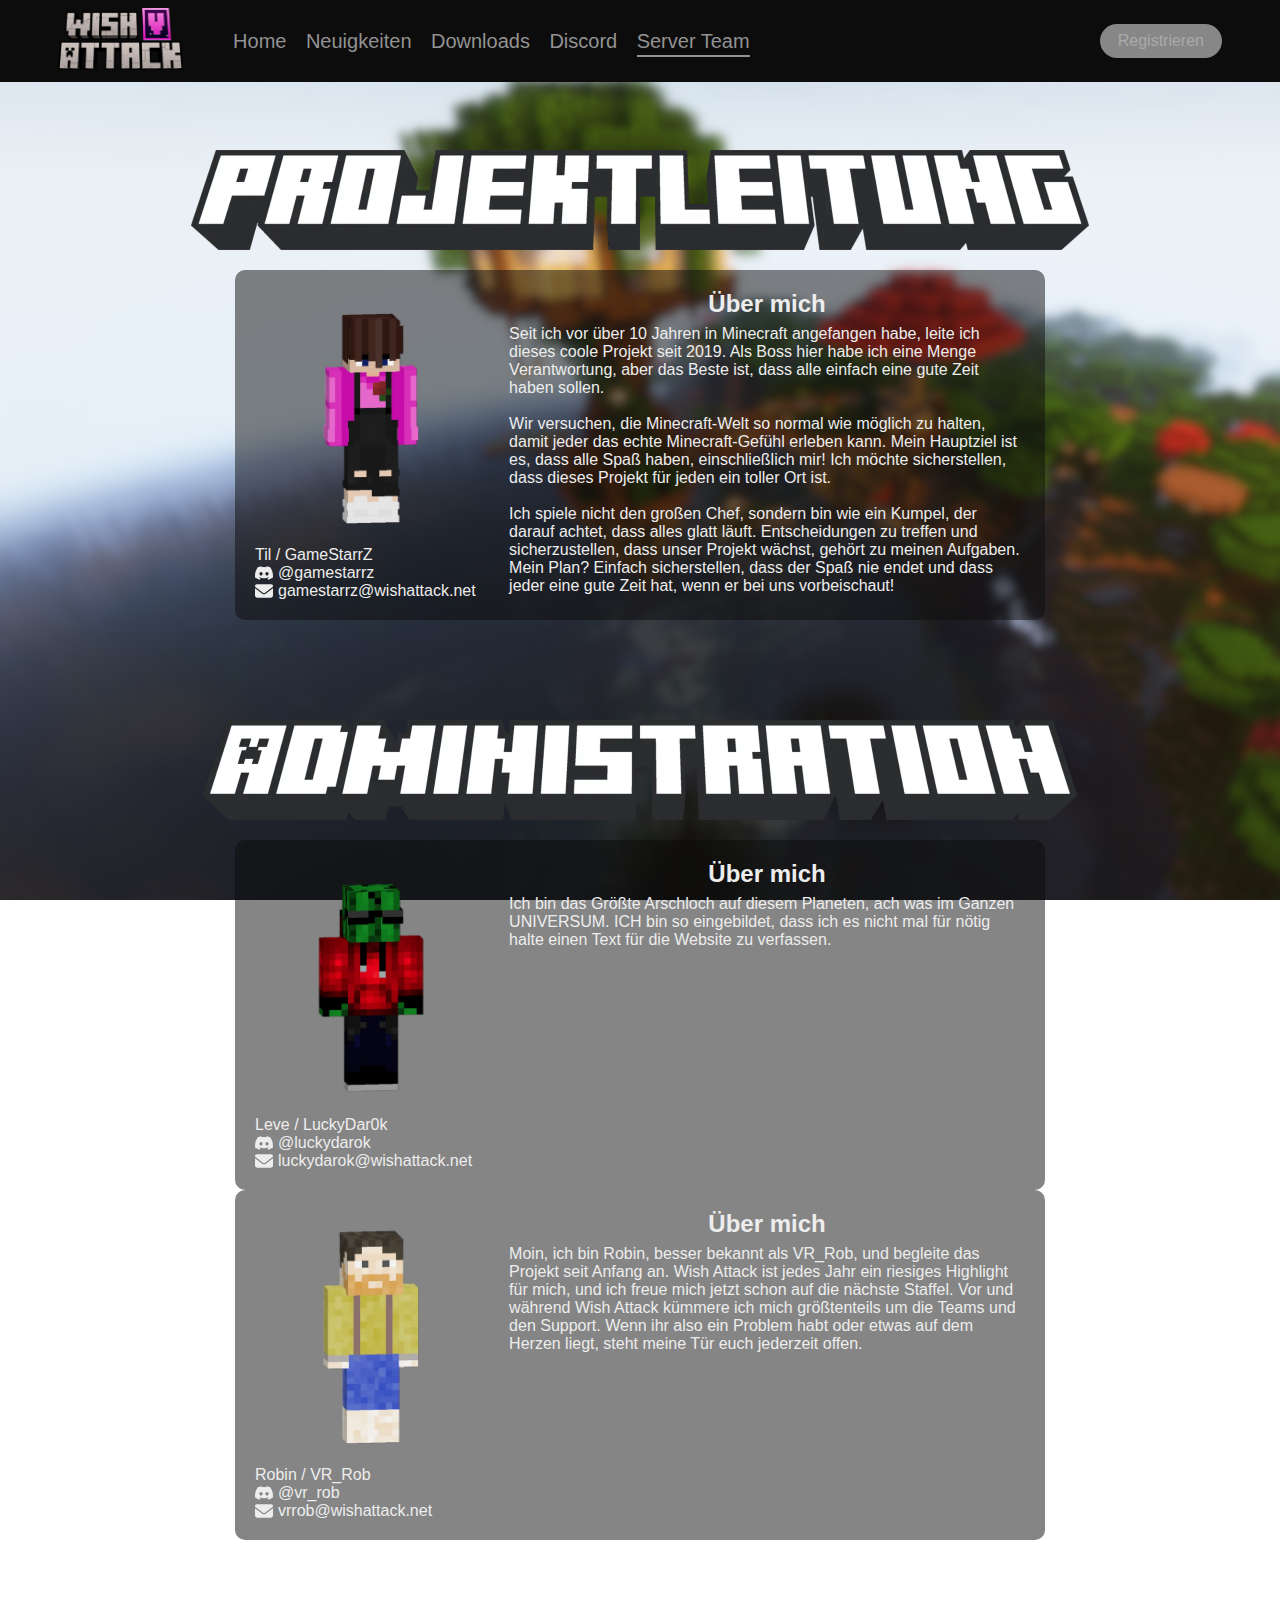
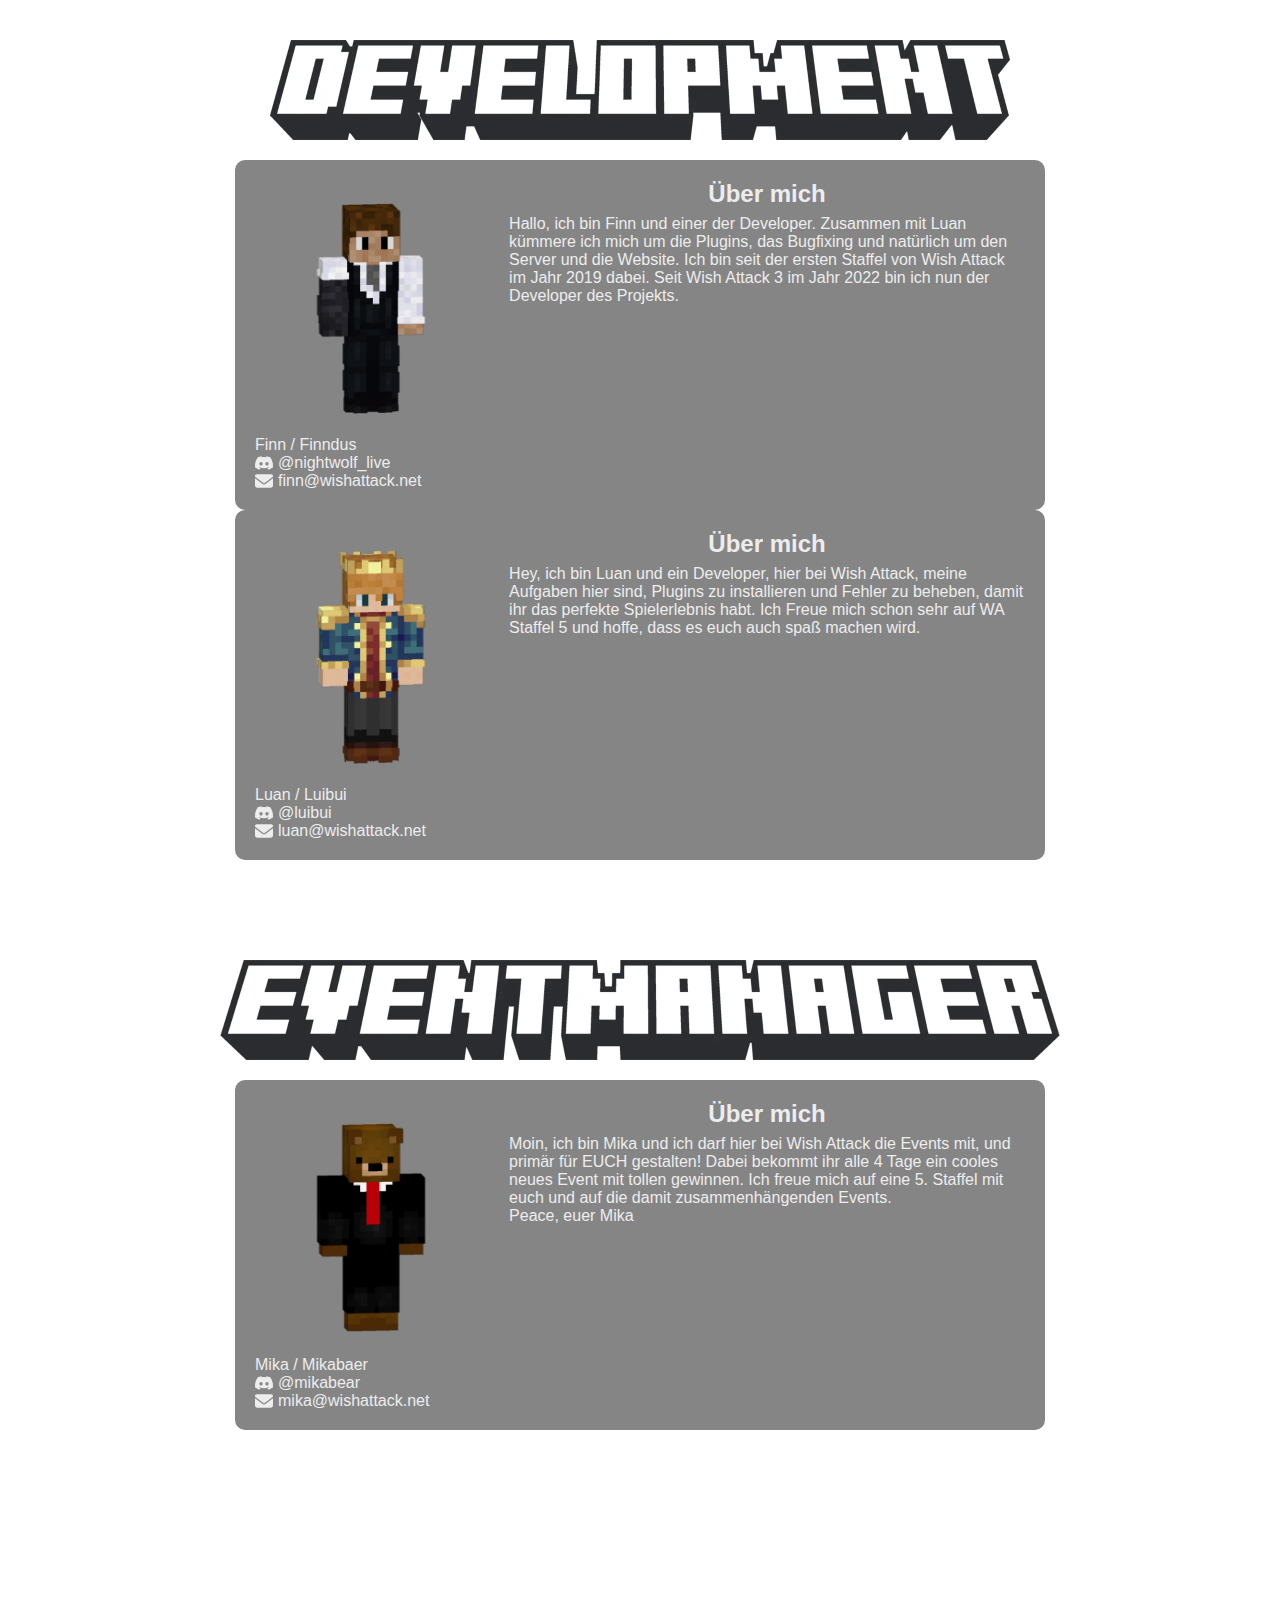
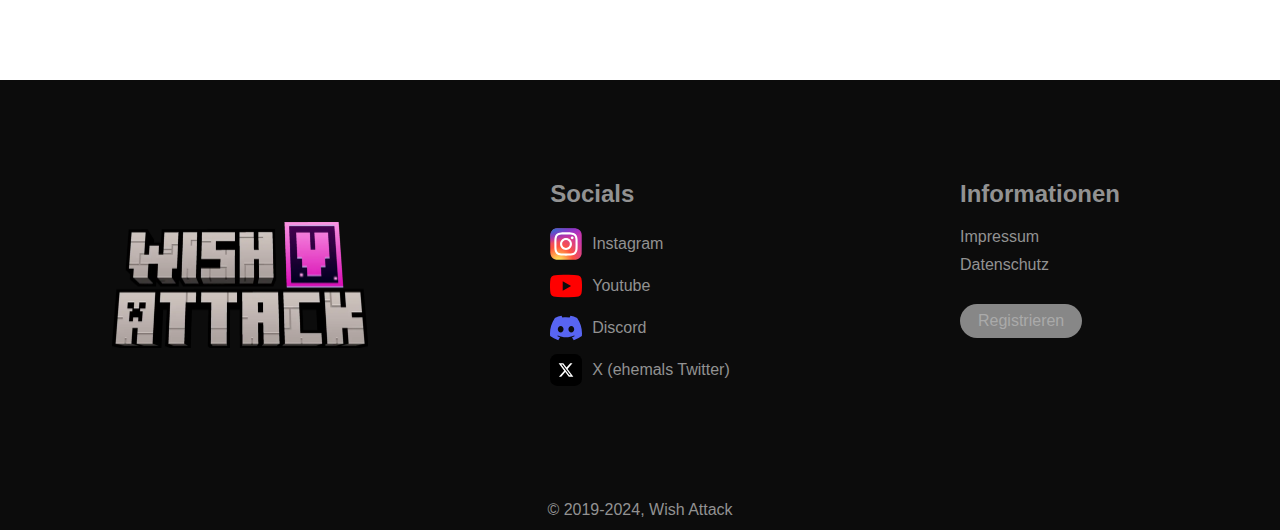
<file: team.html>
<!DOCTYPE html>
<html lang="de">

<head>
    <meta charset="UTF-8">
    <meta name="viewport" content="width=device-width, initial-scale=1.0">
    <title>Wish Attack | Server Team</title>
    <link rel="icon" type="image/x-icon" href="Images/favicon.ico">
    <link rel="stylesheet" href="global_style.css">
    <link rel="stylesheet" href="team_style.css">
    <script type="text/javascript" src="script.js" defer></script>
    <script async src="https://basicons.xyz/embed.js"> </script>
</head>
<body>
    <header>
        <div class="nav">
            <a href="index.html"><img src="Images/WA_Logo.webp" alt="Wish Attack"></a>
            <div class="links">
                <a href="index.html">Home</a>
                <a href="news.html">Neuigkeiten</a>
                <a href="download.html">Downloads</a>
                <a href="https://discord.gg/PjAzBjQW3G">Discord</a>
                <a href="team.html" id="here">Server Team</a>
            </div>
            <a href="#" class="button" id="joinLink1">
                <button id="joinBtn1" class="disabled">Registrieren</button>
            </a>
        </div>
        <div class="mobileNav">
            <a href="index.html"><img id="mobileLogo" src="Images/WA_Logo.webp" alt="Wish Attack"></a>
            <img id="bars" src="Images/bars.svg" alt="">
        </div>

        <div id="my-menu" class="off-screen-menu">
            <img id="xIcon" src="Images/xmark.svg" alt="X">
            <img id="offImg" src="Images/WA_Logo.webp" alt="Wish Attack">
            <div class="offButtons">
                <a href="index.html">
                    <button>
                        <img src="Images/icons/home.svg" alt="">
                        Home
                    </button>
                </a>
                <a href="news.html">
                    <button>
                        <img src="Images/icons/news.svg" alt="">
                        Neuigkeiten
                    </button>
                </a>
                <a href="download.html">
                    <button>
                        <img src="Images/icons/download.svg" alt="">
                        Downloads
                    </button>
                </a>
                <a href="https://discord.gg/PjAzBjQW3G">
                    <button>
                        <img src="Images/icons/discord.svg" alt="">
                        Discord
                    </button>
                </a>
                <a href="team.html">
                    <button>
                        <img src="Images/icons/serverTeam.svg" alt="">
                        Server Team
                    </button>
                </a>
                <a id="mobileJoinLink" href="#">
                    <button id="mobileJoinBtn" class="mobileDisabled">
                        <img id="mobileJoinImg" src="Images/icons/joinVariant.svg" alt="">
                        Registrieren
                    </button>
                </a>
            </div>
        </div>
    </header>



    <div class="team">
        <div class="teamRank" id="projektleitung">
            <div class="title">
                <img src="Images/wa_projektleitung.webp" alt="Projektleitung">
            </div>
            <div class="user" id="gamestarrz">
                <div class="information">
                    <div class="skin">
                        <img src="Images/skin_gamestarrz.webp" alt="GameStarrZ">
                    </div>
                    Til / GameStarrZ
                    <div class="discord">
                        <img src="Images/discord.svg" alt="Discord">
                        @gamestarrz
                    </div>
                    <div class="mail">
                        <img src="Images/email.svg" alt="E-Mail">
                        gamestarrz@wishattack.net
                    </div>
                </div>
                <div class="about">
                    <h2>Über mich</h2>
                    <p>
                        Seit ich vor über 10 Jahren in Minecraft angefangen habe, leite ich dieses coole Projekt seit 2019. Als Boss hier habe ich eine Menge Verantwortung, aber das Beste ist, dass alle einfach eine gute Zeit haben sollen.<br><br>

                        Wir versuchen, die Minecraft-Welt so normal wie möglich zu halten, damit jeder das echte Minecraft-Gefühl erleben kann. Mein Hauptziel ist es, dass alle Spaß haben, einschließlich mir! Ich möchte sicherstellen, dass dieses Projekt für jeden ein toller Ort ist.<br><br>
                                
                        Ich spiele nicht den großen Chef, sondern bin wie ein Kumpel, der darauf achtet, dass alles glatt läuft. Entscheidungen zu treffen und sicherzustellen, dass unser Projekt wächst, gehört zu meinen Aufgaben. Mein Plan? Einfach sicherstellen, dass der Spaß nie endet und dass jeder eine gute Zeit hat, wenn er bei uns vorbeischaut!
                    </p>
                </div>
            </div>
        </div>


        <div class="teamRank" id="administration">
            <div class="title">
                <img src="Images/wa_administration.webp" alt="Administration">
            </div>
            <div class="user" id="luckydar0k">
                <div class="information">
                    <div class="skin">
                        <img src="Images/skin_luckydar0k.webp" alt="LuckyDar0k">
                    </div>
                    Leve / LuckyDar0k
                    <div class="discord">
                        <img src="Images/discord.svg" alt="Discord">
                        @luckydarok
                    </div>
                    <div class="mail">
                        <img src="Images/email.svg" alt="E-Mail">
                        luckydarok@wishattack.net
                    </div>
                </div>
                <div class="about">
                    <h2>Über mich</h2>
                    <p>
                        Ich bin das Größte Arschloch auf diesem Planeten, ach was im Ganzen UNIVERSUM. ICH bin so eingebildet, dass ich es nicht mal für nötig halte einen Text für die Website zu verfassen.
                    </p>
                </div>
            </div>

            <div class="user" id="vr_rob">
                <div class="information">
                    <div class="skin">
                        <img src="Images/skin_vr_rob.webp" alt="VR_Rob">
                    </div>
                    Robin / VR_Rob
                    <div class="discord">
                        <img src="Images/discord.svg" alt="Discord">
                        @vr_rob
                    </div>
                    <div class="mail">
                        <img src="Images/email.svg" alt="E-Mail">
                        vrrob@wishattack.net
                    </div>
                </div>
                <div class="about">
                    <h2>Über mich</h2>
                    <p>
                        Moin, ich bin Robin, besser bekannt als VR_Rob, und begleite das Projekt seit Anfang an. Wish Attack ist jedes Jahr ein riesiges Highlight für mich, und ich freue mich jetzt schon auf die nächste Staffel. Vor und während Wish Attack kümmere ich mich größtenteils um die Teams und den Support. Wenn ihr also ein Problem  habt oder  etwas auf dem Herzen liegt, steht meine Tür euch jederzeit offen.
                    </p>
                </div>
            </div>
        </div>


        <div class="teamRank" id="Development">
            <div class="title">
                <img src="Images/wa_development.webp" alt="Development">
            </div>
            <div class="user" id="nightwolf_live">
                <div class="information">
                    <div class="skin">
                        <img src="Images/skin_finndus.webp" alt="Finndus">
                    </div>
                    Finn / Finndus
                    <div class="discord">
                        <img src="Images/discord.svg" alt="Discord">
                        @nightwolf_live
                    </div>
                    <div class="mail">
                        <img src="Images/email.svg" alt="E-Mail">
                        finn@wishattack.net
                    </div>
                </div>
                <div class="about">
                    <h2>Über mich</h2>
                    <p>
                        Hallo, ich bin Finn und einer der Developer. Zusammen mit Luan kümmere ich mich um die Plugins, das Bugfixing und natürlich um den Server und die Website. Ich bin seit der ersten Staffel von Wish Attack im Jahr 2019 dabei. Seit Wish Attack 3 im Jahr 2022 bin ich nun der Developer des Projekts.
                    </p>
                </div>
            </div>

            <div class="user" id="luibui">
                <div class="information">
                    <div class="skin">
                        <img src="Images/skin_luibui.webp" alt="Luibui">
                    </div>
                    Luan / Luibui
                    <div class="discord">
                        <img src="Images/discord.svg" alt="Discord">
                        @luibui
                    </div>
                    <div class="mail">
                        <img src="Images/email.svg" alt="E-Mail">
                        luan@wishattack.net
                    </div>
                </div>
                <div class="about">
                    <h2>Über mich</h2>
                    <p>
                        Hey, ich bin Luan und ein Developer, hier bei Wish Attack, meine Aufgaben hier sind, Plugins zu installieren und Fehler zu beheben, damit ihr das perfekte Spielerlebnis habt. Ich Freue mich schon sehr auf WA Staffel 5 und hoffe, dass es euch auch spaß machen wird.
                    </p>
                </div>
            </div>
        </div>

        <!--
        <div class="teamRank" id="moderation">
            <div class="title">
                <img src="Images/wa_moderation.webp" alt="Moderation">
            </div>
            <div class="user" id="gamestarrz">
                <div class="information">
                    <div class="skin">
                        <img src="Images/skin_gamestarrz.webp" alt="GameStarrZ">
                    </div>
                    Til / GameStarrZ
                    <div class="discord">
                        <img src="Images/discord.svg" alt="Discord">
                        @gamestarrz
                    </div>
                    <div class="mail">
                        <img src="Images/email.svg" alt="E-Mail">
                        gamestarrz@wishattack.net
                    </div>
                </div>
                <div class="about">
                    <h2>Über mich</h2>
                    <p>
                        Seit ich vor über 10 Jahren in Minecraft angefangen habe, leite ich dieses coole Projekt seit 2019. Als Boss hier habe ich eine Menge Verantwortung, aber das Beste ist, dass alle einfach eine gute Zeit haben sollen.<br><br>
                        Wir versuchen, die Minecraft-Welt so normal wie möglich zu halten, damit jeder das echte Minecraft-Gefühl erleben kann. Mein Hauptziel ist es, dass alle Spaß haben, einschließlich mir! Ich möchte sicherstellen, dass dieses Projekt für jeden ein toller Ort ist.<br><br>
                        Ich spiele nicht den großen Chef, sondern bin wie ein Kumpel, der darauf achtet, dass alles glatt läuft. Entscheidungen zu treffen und sicherzustellen, dass unser Projekt wächst, gehört zu meinen Aufgaben. Mein Plan? Einfach sicherstellen, dass der Spaß nie endet und dass jeder eine gute Zeit hat, wenn er bei uns vorbeischaut!
                    </p>
                </div>
            </div>
        </div>
        -->


        <div class="teamRank" id="eventmanagement">
            <div class="title">
                <img src="Images/wa_eventmanager.webp" alt="Eventmanager">
            </div>
            <div class="user" id="mikabaer">
                <div class="information">
                    <div class="skin">
                        <img src="Images/skin_mikabaer.webp" alt="Mikabaer">
                    </div>
                    Mika / Mikabaer
                    <div class="discord">
                        <img src="Images/discord.svg" alt="Discord">
                        @mikabear
                    </div>
                    <div class="mail">
                        <img src="Images/email.svg" alt="E-Mail">
                        mika@wishattack.net
                    </div>
                </div>
                <div class="about">
                    <h2>Über mich</h2>
                    <p>
                        Moin, ich bin Mika und ich darf hier bei Wish Attack die Events mit, und primär für EUCH gestalten! Dabei bekommt ihr alle 4 Tage ein cooles neues Event mit tollen gewinnen.  Ich freue mich auf eine 5. Staffel mit euch und auf die damit zusammenhängenden Events.<br>
                        Peace, euer Mika
                    </p>
                </div>
            </div>
        </div>

    </div>



    <footer>
        <div class="footLogo">
            <img src="Images/WA_Logo.webp" alt="Wish Attack Logo">
        </div>
        <div class="social">
            <div class="socialBox">
                <h2>Socials</h2>
                <ul>
                    <li>
                        <a href="https://www.instagram.com/wishattackminecraft/" target="_blank">
                            <img src="Images/instagram.svg" alt="Instagram">
                            Instagram
                        </a>
                    </li>
                    <li>
                        <a href="https://www.youtube.com/@wishattackminecraft" target="_blank">
                            <img src="Images/youtube.svg" alt="Youtube">
                            Youtube
                        </a>
                    </li>
                    <li>
                        <a href="https://discord.gg/PjAzBjQW3G" target="_blank">
                            <img src="Images/discord2.svg" alt="Discord">
                            Discord
                        </a>
                    </li>
                    <li>
                        <a href="https://x.com/wishattackmc" target="_blank">
                            <img src="Images/x.svg" alt="X">
                            X (ehemals Twitter)
                        </a>
                    </li>
                </ul>
            </div>
        </div>
        <div class="footInfo">
            <div class="footInfoBox">
                <h2>Informationen</h2>
                <ul>
                    <li>
                        <a href="impressum.html">Impressum</a>
                    </li>
                    <li>
                        <a href="datenschutz.html">Datenschutz</a>
                    </li>
                    <li>
                        <a href="#" id="joinLink2">
                            <button id="joinBtn2" class="disabled">Registrieren</button>
                        </a>
                    </li>
                </ul>
            </div>
        </div>
        <div class="copyright">© 2019-2024, Wish Attack</div>
    </footer>
</body>
</html>
</file>
<file: global_style.css>
/* Scrollbar Start */

/* width */
::-webkit-scrollbar {
    background: rgba(255, 255, 255, 0);
    width: 0px;
}
  
/* Track */
::-webkit-scrollbar-track {
    border-radius: 10px;
}
   
/* Handle */
::-webkit-scrollbar-thumb {
    background: rgba(102, 102, 102, 0.5); 
    border-radius: 10px;
}
  
/* Handle on hover */
::-webkit-scrollbar-thumb:hover {
    background: rgba(102, 102, 102, 0.6); 
}


/* Scrollbar Ende */


* {
    margin: 0;
    padding: 0;
    box-sizing: border-box;
    font-family: Arial, Helvetica, sans-serif;
}

body {
    height: 100%;
    background-image: url(Images/WASpawn_Blur.webp);
    background-size: cover;
    background-attachment: fixed;
}

/* Navbar, Background */
    header {
        position: fixed;
        width: 100%;
        top: 0;
    }

    .nav {
        width: 100%;
        padding: 8px;
        background-color: #0c0c0c;
        display: flex;
        align-items: center;
    }

    .nav img {
        height: 62px;
        margin-left: 50px;
        margin-right: 50px;
    }

    .links a {
        margin-right: 15px;
        font-size: 20px;
        color: #929292;
        text-decoration: none;
    }

    .links a:hover {
        color: #c8c8c8;
    }

    #here {
        border-bottom: solid #929292;
        border-bottom-width: 2px;
        padding-bottom: 3px;
    }

    #here:hover {
        color: #929292;
    }

    .button {
        margin-right: 50px;
        margin-left: auto;
    }

    .button button {
        font-size: 16px;
        padding: 8px;
        padding-left: 18px;
        padding-right: 18px;
        border-radius: 50px;
        border: none;
        cursor: pointer;
    }

    #joinBtn1.disabled,
    #joinBtn2.disabled {
        color: #aaaaaa;
        background-color: #878787;
    }

    #joinBtn1.enabled,
    #joinBtn2.enabled {
        color: #000000;
        background-color: #54ff64;
    }

    #joinBtn1.disabled,
    #joinBtn2.disabled {
        cursor: not-allowed;
    }

    #joinBtn1.enabled:hover,
    #joinBtn2.enabled:hover {
        background-color: #7fff7f;
    }

    .off-screen-menu {
        display: none;
    }

    .mobileNav {
        display: none;
    }



/* Work In Progress */
    .wip {
        max-width: 600px;
        width: 95%;
        margin: auto;
        margin-top: 150px;
        margin-bottom: -8px;
        padding: 20px;
        border-radius: 10px;
        color: #ffffff;
        background-color: rgba(12, 12, 12, 0.5);
    }

    .wip h1 {
        text-align: center;
        margin-bottom: 20px;
    }

    .wip p {
        text-align: center;
    }



/* Footer */
    footer {
        width: 100%;
        height: 450px;
        margin-top: 250px;
        padding-bottom: 10px;
        display: flex;
        justify-content: space-evenly;
        flex-wrap: wrap;
        flex-direction: row;
        color: #929292;
        background-color: #0c0c0c;
    }
    
    .footLogo {
        height: calc(100% - 30px);
        width:  25%;
        display: flex;
        align-items: center;
        justify-content: center;
    }
    
    .footLogo img {
        width: 80%;
    }
    
    .social,
    .footInfo {
        width: 25%;
        display: flex;
        justify-content: center;
    }
    
    .socialBox h2,
    .footInfoBox h2 {
        margin-top: 100px;
        margin-bottom: 20px;
    }
    
    .socialBox li,
    .footInfoBox li {
        list-style: none;
        margin-bottom: 10px;
    }
    
    .socialBox a,
    .footInfoBox a {
        text-decoration: none;
        color: #929292;
        display: flex;
        align-items: center;
    }
    
    .footInfoBox button {
        margin-top: 20px;
        font-size: 16px;
        padding: 8px;
        padding-left: 18px;
        padding-right: 18px;
        border-radius: 50px;
        border: none;
        cursor: pointer;
    }
    
    .footInfoBox button:hover {
        cursor: pointer;
    }
    
    .socialBox a:hover,
    .footInfoBox a:hover {
        color: #c8c8c8;
    }
    
    .socialBox img {
        width: 32px;
        margin-right: 10px;
    }
    
    .copyright {
        width: 100%;
        height: 20px;
        margin-top: 10px;
        display: flex;
        justify-content: center;
        align-items: center;
    }


@media (max-width: 1000px) {
    .off-screen-menu {
        height: 100vh;
        width: 100%;
        max-width: 450px;
        font-size: 20px;
        list-style: none;
        position: fixed;
        top: 0;
        right: 0px;
        display: none;
        justify-content: center;
        align-items: center;
        flex-direction: column;
        transition: .3s ease;
        background-color: rgb(12, 12, 12);
    }

    #xIcon {
        position: absolute;
        width: 24px;
        top: 40px;
        right: 20px;
    }

    #offImg {
        width: 75%;
        margin-bottom: 100px;
    }

    .offButtons {
        width: 100%;
    }

    .offButtons a {
        width: 100%;
        margin-top: 10px;
        margin-bottom: 10px;
        text-decoration: none;
        display: flex;
        justify-content: center;
    }

    .offButtons button {
        width: 70%;
        height: 50px;
        font-size: 20px;
        display: flex;
        align-items: center;
        border: none;
        border-radius: 10px;
        padding: 10px;
        background-color: #878787;
    }

    .offButtons img {
        width: 25px;
        margin-right: 10px;
    }

    .mobileDisabled {
        color: #aaaaaa;
        text-decoration: line-through;
    }

    .mobileEnabled {
        color: #000000;
        text-decoration: none;
    }

    .nav {
        display: none;
    }

    .mobileNav {
        height: 100px;
        display: flex;
        align-items: center;
        background-color: #0c0c0c;
    }

    .mobileNav #mobileLogo {
        height: 75px;
        margin-left: 20px;
    }

    .mobileNav #bars {
        width: 24px;
        margin-left: auto;
        margin-right: 20px;
    }



    footer {
        height: auto;
        flex-direction: column;
        justify-content: center;
    }

    .footLogo {
        margin-top: 50px;
        width: 100%;
    }

    .social {
        width: 100%;
    }

    .footInfo {
        width: 100%;
    }
}
</file>
<file: datenschutz_style.css>
.datenschutz {
    width: 800px;
    margin: auto;
    margin-top: 150px;
    padding: 20px;
    border-radius: 10px;
    display: flex;
    justify-content: center;
    color: #ffffff;
    background-color: rgba(12, 12, 12, 0.5);
}

.datenschutz h2 {
    text-align: center;
    margin-bottom: 30px;
}

.datenschutz a {
    color: #05b6fc;
}

.accessdata,
.personalData,
.rights,
.final {
    margin-top: 25px;
}

.accessdata h3,
.personalData h3 {
    margin-bottom: 5px;
}

.rights h4 {
    margin-top: 10px;
    margin-bottom: 5px;
}

.accessdata ul,
.personalData ul {
    margin-top: 5px;
    margin-bottom: 5px;
    margin-left: 35px;
}
</file>
<file: download_style.css>
.downloads {
    max-width: 1800px;
    margin: auto;
    margin-top: 150px;
    display: flex;
    justify-content: space-evenly;
}

h1 {
    margin-bottom: 20px;
    color: #ffffff;
}

.downlButton {
    font-size: 16px;
    padding: 8px;
    padding-left: 18px;
    padding-right: 18px;
    border-radius: 50px;
    border: none;
    background-color: #33f182;
}

.downlButton:hover {
    cursor: pointer;
    background-color: #35ff96;
}

hr {
    width: 500px;
    height: 2px;
    color: #c3c3c3;
}

.modefication {
    width: 40%;
    padding: 7px;
    height: 446px;
    display: flex;
    flex-wrap: wrap;
    justify-content: center;
    border-radius: 10px;
    background-color: rgba(12, 12, 12, 0.5);
}

    .modpack {
        width: 100%;
        padding: 7px;
        margin-bottom: 10px;
        display: flex;
        flex-wrap: wrap;
        justify-content: space-evenly;
        align-items: center;
    }

    .modpack img {
        width: 50%;
    }

    .launcher {
        width: 100%;
        padding: 7px;
        margin-top: 10px;
        margin-bottom: 10px;
        display: flex;
        flex-wrap: wrap;
        justify-content: space-evenly;
        align-items: center;
    }

    .launcher img {
        width: 50%;
    }


.world {
    width: 40%;
    padding: 7px;
    display: flex;
    flex-wrap: wrap;
    justify-content: center;
    border-radius: 10px;
    background-color: rgba(12, 12, 12, 0.5);
}

    .wa5 {
        width: 100%;
        padding: 7px;
        margin-bottom: 10px;
        display: flex;
        flex-wrap: wrap;
        justify-content: space-evenly;
        align-items: center;
    }

    .wa5 img {
        width: 50%;
    }

    .wa4 {
        width: 100%;
        padding: 7px;
        margin-top: 10px;
        margin-bottom: 10px;
        display: flex;
        flex-wrap: wrap;
        justify-content: space-evenly;
        align-items: center;
    }

    .wa4 img {
        width: 50%;
    }

    .wa3 {
        width: 100%;
        padding: 7px;
        margin-top: 10px;
        margin-bottom: 10px;
        display: flex;
        flex-wrap: wrap;
        justify-content: space-evenly;
        align-items: center;
    }

    .wa3 img {
        width: 50%;
    }

    #comSoon {
        color: #cccccc;
        background-color: #878787;
    }

    #comSoon:hover {
        cursor: not-allowed;
        background-color: #878787;
    }
/*
.wa_download {
    width:  50%;
    background-color: rgba(12, 12, 12, 0.5);
    margin: auto;
    margin-top: 175px;
    padding: 10px;
    border-radius: 10px;
    display: flex;
    flex-wrap: wrap;
    flex-direction: row;
    align-items: center;
    justify-content: space-between;
}

.wa_image {
    width: 50%;
}

.wa_image img {
    width: 100%;
}   

.wa_button {
    width: 30%;
    padding: 15px;
    display: flex;
    justify-content: center;
}

.wa_button button {
    font-size: 18px;
    background-color: rgb(180, 180, 180);
    padding: 8px;
    padding-left: 18px;
    padding-right: 18px;
    border-radius: 25px;
    border: none;
}

.wa_button button:hover {
    cursor: pointer;
    background-color: rgba(180, 180, 180, 0.8);
}
*/

@media (max-width: 1000px) {

    body {
        background-position: center;
    }

    .wa_download {
        width: 95%;
        display: flex;
        flex-wrap: wrap;
        flex-direction: column;
    }

    .wa_image {
        width: 100%;
    }

    .mobileNav {
        width: 100%;
        background-color: rgb(12, 12, 12);
        padding: 2px;
        display: flex;
        align-items: center;
    }

    .mobileNav img {
        height: 48px;
    }

    .mobileNav a {
        margin-left: 8px;
    }

    .mLinks {
        margin-right: 20px;
        margin-left: auto;
    }

    .desktopNav {
        display: none;
    }



    .downloads {
        width: 100%;
        display: flex;
        flex-direction: column;
    }

    .modefication {
        width: 95%;
        height: auto;
        margin: auto;
        margin-bottom: 30px;
    }

        .modpack {
            justify-content: center;
            flex-direction: column;
        }

        .modpack img {
            width: 80%;
            margin-bottom: 20px;
        }

        .launcher {
            justify-content: center;
            flex-direction: column;
        }

        .launcher img {
            width: 80%;
            margin-bottom: 20px;
        }

    .world {
        width: 95%;
        margin: auto;
    }

        #worldDownload {
            justify-content: center;
            flex-direction: column;
        }

        #worldDownload img {
            width: 80%;
            margin-bottom: 20px;
        }
}
</file>
<file: impressum_style.css>
.impressum {
    width: 400px;
    margin: auto;
    margin-top: 150px;
    padding: 20px;
    border-radius: 10px;
    color: #ffffff;
    display: flex;
    justify-content: center;
    background-color: rgba(12, 12, 12, 0.5);
}

.content {
    display: flex;
    flex-direction: column;
}

.content h2 {
    margin-bottom: 30px;
    text-align: center;
}

.content li {
    list-style: none;
}

.contact {
    margin-top: 20px;
}

#name,
#title {
    font-weight: bold;
}
</file>
<file: join_style.css>
.form{  
    width: 90%;
    max-width: 600px;
    background-color: rgba(25, 25, 25, 0.6);
    margin: auto;
    margin-top: 150px;
    padding: 20px;
    border-radius: 5px;
}

.form h2{
    text-align: center;
    color: #ffffff;
}

.form div{
    font-size: 11px;
}

label {
    display: block; /* Jede Label-Input-Kombination in einer eigenen Zeile */
    margin-bottom: 10px;
    color: #ffffff;
}

input[type="text"], textarea, input[type="number"] {
    width: 100%;
    border: none;
    border-bottom: 1px solid #929292;
    background-color: transparent;
    font-size: 12px;
    color: #ffffff;
    outline: none;
    padding: 5px;
    box-sizing: border-box; /* Verhindert das Hinzufügen von Padding und Border zur Breite des Elements */
}

input[type="number"] {
    appearance:  textfield;
}

textarea {
    resize: none;
}

.privacyCheck {
    width: 100%;
    display: flex;
}

.privacyCheck p {
    font-size: 14px;
    margin-left: 10px;
    color: #ffffff;
}

.submit {
    display: block; /* Absenden-Button in eigener Zeile */
    margin-top: 20px;
    width: 100%;
    padding: 10px;
    background-color: #121212;
    color: #ffffff;
    border: none;
    border-radius: 5px;
    cursor: pointer;
}

.submit:hover {
    background-color: #171717;
}

.troll {
    color: #929292;
}

@media (max-width: 767px) {

    body {
        background-position: center;
    }

    .mobileNav {
        width: 100%;
        background-color: rgb(12, 12, 12);
        padding: 2px;
        display: flex;
        align-items: center;
    }

    .mobileNav img {
        height: 48px;
    }

    .mobileNav a {
        margin-left: 8px;
    }

    .mLinks {
        margin-right: 20px;
        margin-left: auto;
    }

    .desktopNav {
        display: none;
    }
}
</file>
<file: register_style.css>
.form{  
    width: 90%;
    max-width: 600px;
    background-color: rgba(25, 25, 25, 0.6);
    margin: auto;
    margin-top: 150px;
    padding: 20px;
    border-radius: 5px;
}

.form h2{
    text-align: center;
    color: #ffffff;
}

.form div{
    font-size: 11px;
}

label {
    display: block; /* Jede Label-Input-Kombination in einer eigenen Zeile */
    margin-bottom: 10px;
    color: #ffffff;
}

input[type="text"], textarea, input[type="number"] {
    width: 100%;
    border: none;
    border-bottom: 1px solid #929292;
    background-color: transparent;
    font-size: 12px;
    color: #ffffff;
    outline: none;
    padding: 5px;
    box-sizing: border-box; /* Verhindert das Hinzufügen von Padding und Border zur Breite des Elements */
}

input[type="number"] {
    appearance:  textfield;
}

textarea {
    resize: none;
}

.privacyCheck {
    width: 100%;
    display: flex;
}

.privacyCheck p {
    font-size: 14px;
    margin-left: 10px;
    color: #ffffff;
}

.submit {
    display: block; /* Absenden-Button in eigener Zeile */
    margin-top: 20px;
    width: 100%;
    padding: 10px;
    background-color: #121212;
    color: #ffffff;
    border: none;
    border-radius: 5px;
    cursor: pointer;
}

.submit:hover {
    background-color: #171717;
}

.troll {
    color: #929292;
}

@media (max-width: 767px) {

    body {
        background-position: center;
    }

    .mobileNav {
        width: 100%;
        background-color: rgb(12, 12, 12);
        padding: 2px;
        display: flex;
        align-items: center;
    }

    .mobileNav img {
        height: 48px;
    }

    .mobileNav a {
        margin-left: 8px;
    }

    .mLinks {
        margin-right: 20px;
        margin-left: auto;
    }

    .desktopNav {
        display: none;
    }
}
</file>
<file: success_style.css>
.success{
    width: 90%;
    max-width: 600px;
    background-color: rgba(25, 25, 25, 0.6);
    margin: auto;
    margin-top: 150px;
    margin-bottom: 322px;
    padding: 20px;
    border-radius: 5px;
}

.success h2{
    text-align: center;
    color: white;
    animation: blink 0.5s forwards;
  }
  
  @keyframes blink {
    0% {
      color: rgba(96, 255, 66, 1);
    }
    100% {
      color: white;
    }
  }

.success p{
    text-align: center;
    color: white;
    
}
</file>
<file: team_style.css>
.team {
    max-width: 1800px;
    height: auto;
    margin: auto;
    margin-top: 150px;
}

.teamRank {
    width: 100%;
    height: auto;
    margin-bottom: 100px;
    display: flex;
    flex-wrap: wrap;
    flex-direction: row;
    justify-content: center;
}

.title {
    width: 100%;
    height: auto;
    margin-bottom: 20px;
    display: flex;
    justify-content: center;
}

.title img {
    width: 75%;
}

.user {
    max-width: 45%;
    min-width: 810px;
    padding: 20px;
    border-radius: 10px;
    margin-left: 10px;
    margin-right: 10px;
    display: flex;
    justify-content: center;
    background-color: rgba(12, 12, 12, 0.5);
}

.information {
    width: 30%;
    display: flex;
    justify-content: center;
    flex-direction: column;
    color: #ededed;
}

.skin {
    display: flex;
    justify-content: center;
}

.skin img{
    height: 256px;
}

.discord {
    width: 100%;
    display: flex;
}

.discord img {
    width: 18px;
    margin-right: 5px;
}

.mail {
    width: 100%;
    display: flex;
}

.mail img {
    width: 18px;
    margin-right: 5px;
}

.about {
    width: 67%;
    margin-left: 3%;
    color: #ededed;
}

.about h2 {
    margin-bottom: 7px;
    text-align: center;
}

@media(max-width: 1000px) {

    body {
        background-position: center;
    }

    .mobileNav {
        width: 100%;
        background-color: rgb(12, 12, 12);
        padding: 2px;
        display: flex;
        align-items: center;
    }

    .mobileNav img {
        height: 48px;
    }

    .mobileNav a {
        margin-left: 8px;
    }

    .mLinks {
        margin-right: 20px;
        margin-left: auto;
    }

    .mLinks svg {
        fill: none;
    }

    .desktopNav {
        display: none;
    }



    .team {
        width: 100%;
        justify-content: center;
    }

    .teamRank {
        width: 100%;
        margin-bottom: 80px;
    }

    .user {
        max-width: 95%;
        min-width: 0px;
        margin-bottom: 20px;
        justify-content: center;
        flex-direction: column;
    }

    .information {
        width: 100%;
        text-align: center;
        margin-bottom: 20px;
    }

    .discord,
    .mail {
        justify-content: center;
    }

    .about {
        width: 100%;
        margin-left: 0;
        text-align: center;
    }
}
</file>
